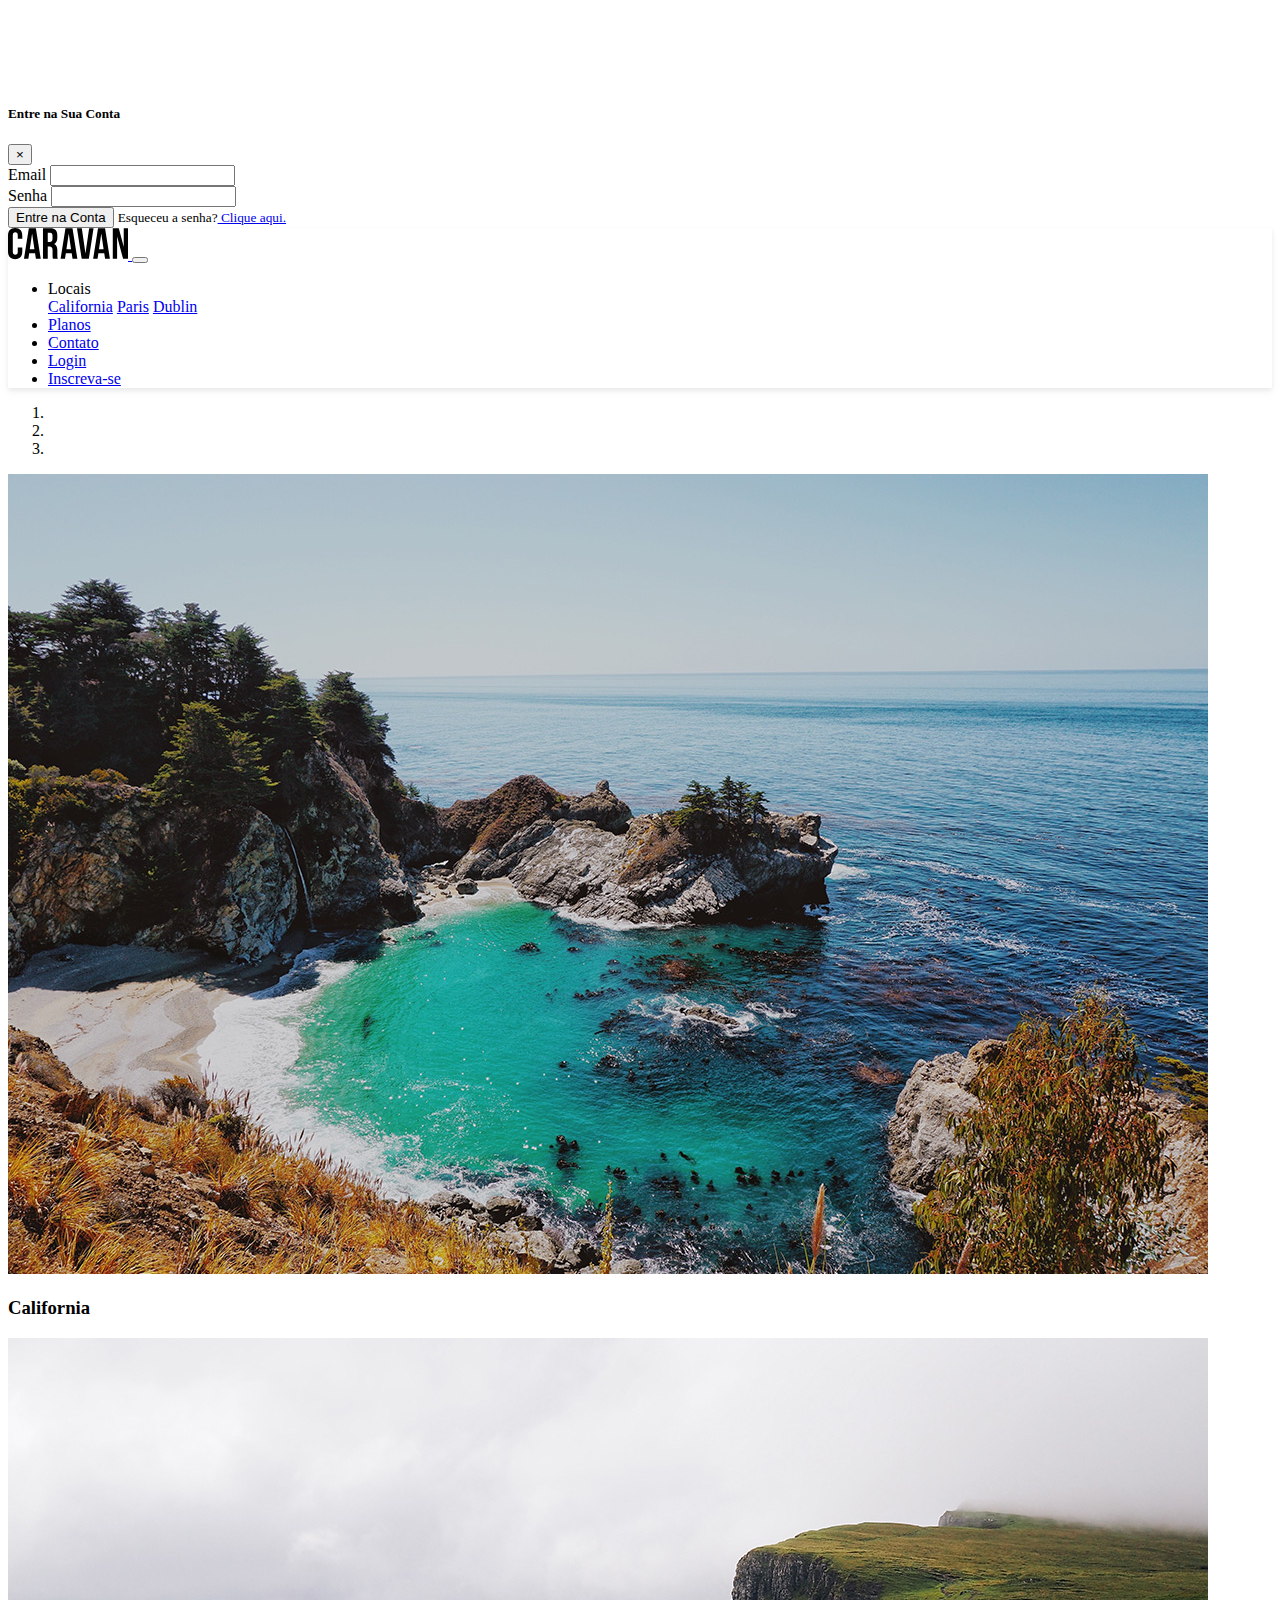
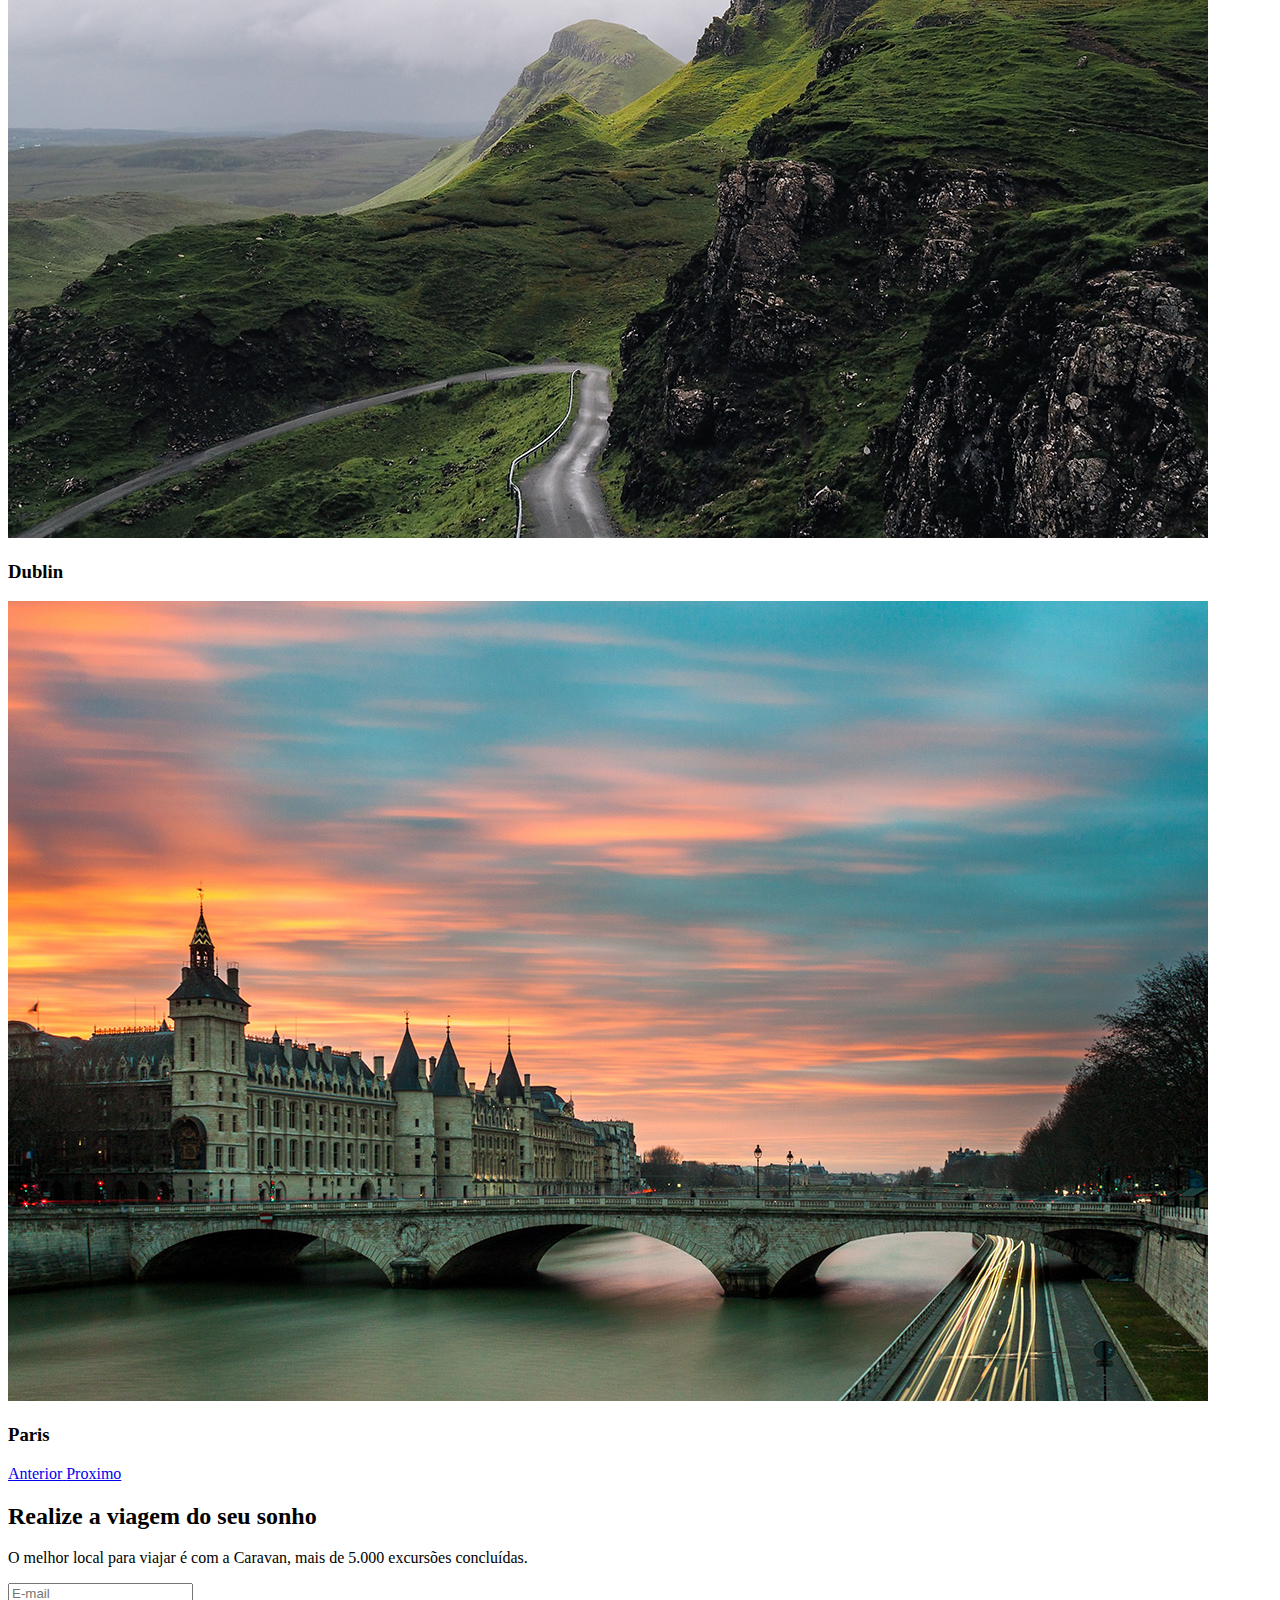
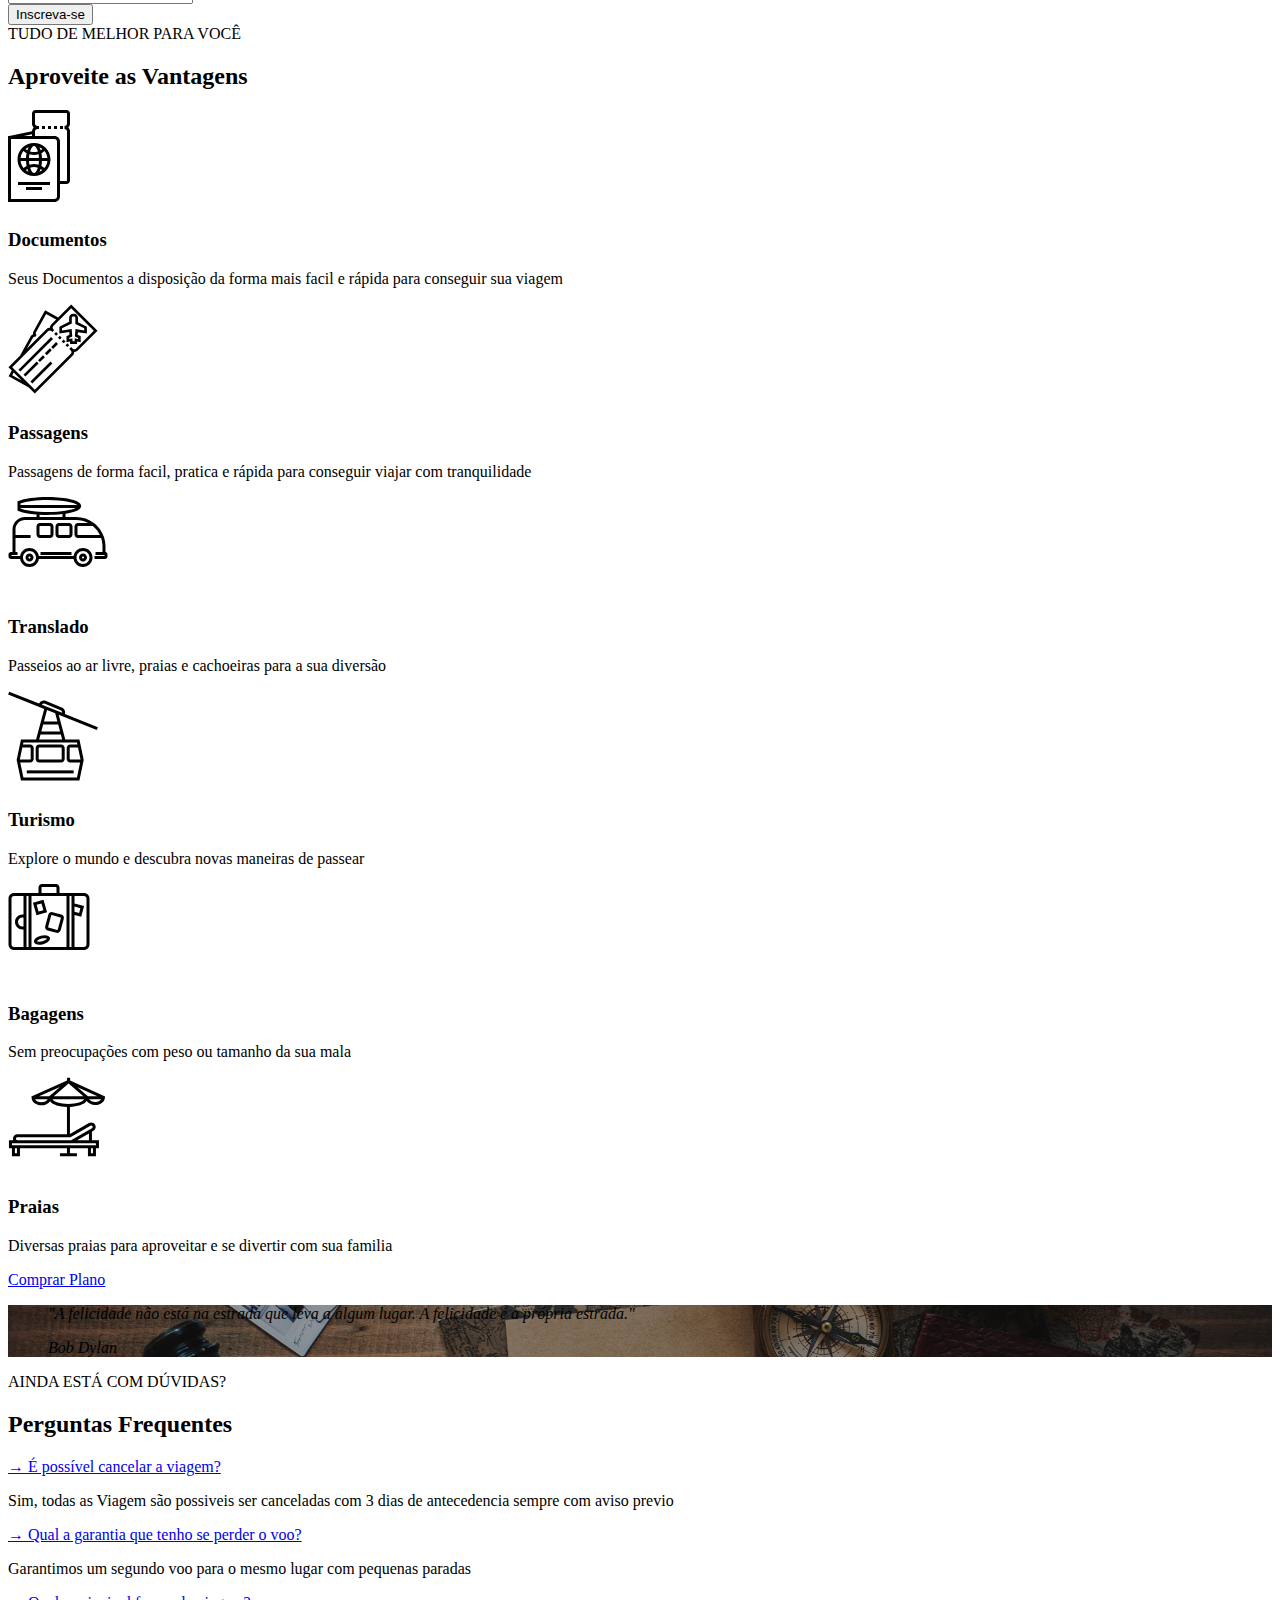
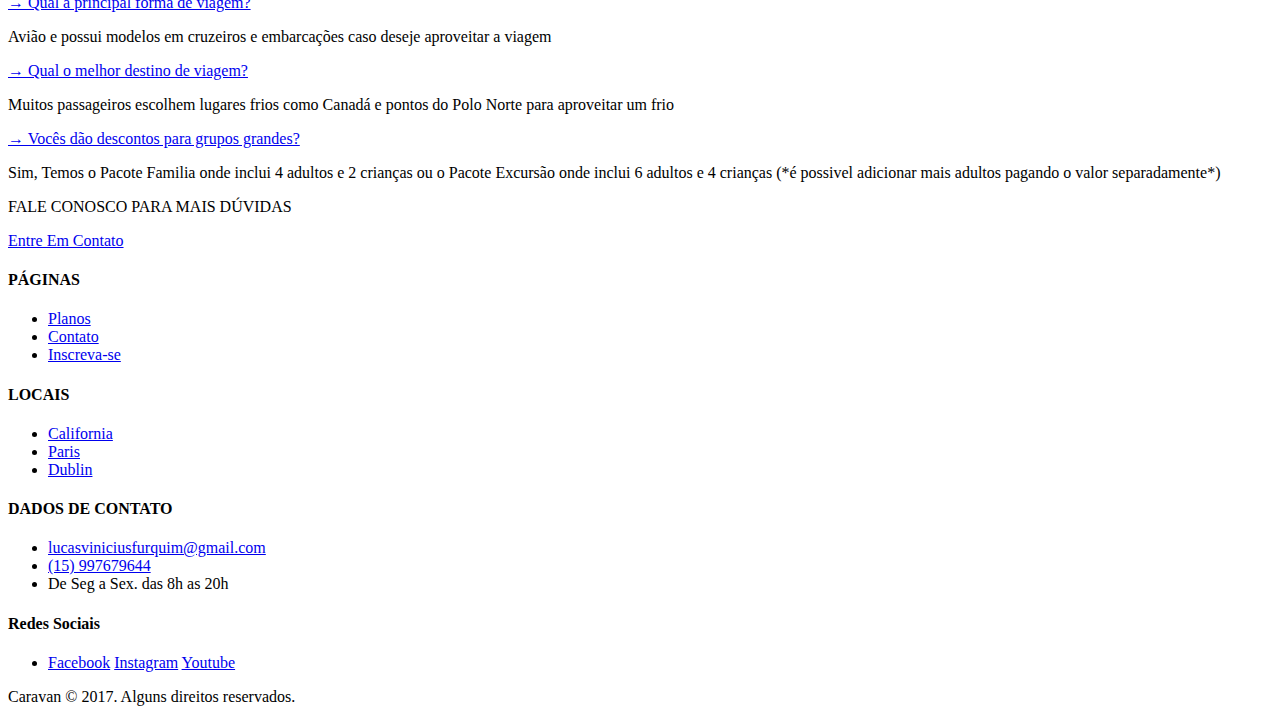
<file: index.html>
<!DOCTYPE html>
<html>

<head>
  <title>Caravan</title>
  <link rel="stylesheet" href="https://cdn.jsdelivr.net/npm/bootstrap@4.6.2/dist/css/bootstrap.min.css" integrity="sha384-xOolHFLEh07PJGoPkLv1IbcEPTNtaed2xpHsD9ESMhqIYd0nLMwNLD69Npy4HI+N" crossorigin="anonymous">
  <meta charset="utf-8">
  <meta name="viewport" content="width=device-width, initial-scale=1, shrink-to-fit=no">

  <link rel="stylesheet" href="css/style.css">
</head>

<body>

  <!-- MODAL -->

  <div class="modal fade" id="modallogin" tabindex="-1" role="dialog" aria-labelledby="ModalLogintitulo" aria-hidden="true">
    <div class="modal-dialog" role="document">
      <div class="modal-content">
        <div class="modal-header">
          <h5 class="modal-title" id="ModalLogintitulo">Entre na Sua Conta</h5>
          <button type="button" class="close" data-dismiss="modal" aria-label="Fechar">
            <span aria-hidden="true">&times;</span>
          </button>
        </div>
        <div class="modal-body">
          <form>
            <div class="form-group">
              <label for="loginemail">Email</label>
              <input type="email" class="form-control" id="loginemail">
            </div>
            <div class="form-group">
              <label for="senha">Senha</label>
              <input type="password" class="form-control" id="senha">
            </div>
            <button type="submit" class="btn btn-primary">Entre na Conta</button>
            <small class="form-text text-muted">Esqueceu a senha?<a href="#"> Clique aqui.</a></small>
        </div>
        </form>
      </div>
    </div>
  </div>
  </div>

  <!-- FECHA MODAL -->

  <nav class="navbar navbar-expand-md bg-light navbar-light fixed-top py-3 box-shadow">
    <a class="navbar-brand" href="./index.html">
      <img src="img/caravan.svg" alt="Caravan">
    </a>

    <button class="navbar-toggler" type="button" data-toggle="collapse" data-target="#conteudoNavbarSuportado" aria-controls="conteudoNavbarSuportado" aria-expanded="false" aria-label="Alterna navegação">
      <span class="navbar-toggler-icon"></span>
    </button>

    <div class="collapse navbar-collapse" id="conteudoNavbarSuportado">
      <ul class="navbar-nav ml-auto">
        <li class="nav-item dropdown">
          <a class="nav-link dropdown-toggle" type="button" id="dropdownMenuButton" data-toggle="dropdown" aria-haspopup="true" aria-expanded="false">Locais</a>
          <div class="dropdown-menu" aria-labelledby="dropdownMenuButton">
            <a href="./local.html" class="dropdown-item">California</a>
            <a href="./local.html" class="dropdown-item">Paris</a>
            <a href="./local.html" class="dropdown-item">Dublin</a>
          </div>
        </li>
        <li class="nav-item">
          <a class="nav-link" href="./planos.html">Planos</a>
        </li>
        <li class="nav-item">
          <a class="nav-link" href="./contato.html">Contato</a>
        </li>
        <li class="nav-item">
          <a class="nav-link" href="#" data-toggle="modal" data-target="#modallogin">Login</a>
        </li>
        <li class="nav-item ml-md-2">
          <a class="btn btn-outline-primary" href="./inscricao.html">Inscreva-se</a>
        </li>
      </ul>
    </div>
  </nav>

  <section class="container-fluid">
    <div class="row bg-dark text-white">
      <div class="col-lg-7 p-0">

        <div id="carouselExampleIndicators" class="carousel slide" data-ride="carousel">
          <ol class="carousel-indicators">
            <li data-target="#carouselExampleIndicators" data-slide-to="0" class="active"></li>
            <li data-target="#carouselExampleIndicators" data-slide-to="1"></li>
            <li data-target="#carouselExampleIndicators" data-slide-to="2"></li>
          </ol>

          <div class="carousel-inner">
            <div class="carousel-item active">
              <img class="d-block w-100" src="img/california.jpg" alt="First slide">
              <div class="carousel-caption">
                <h3 class="display-4">California</h3>
              </div>
            </div>

            <div class="carousel-item">
              <img class="d-block w-100" src="img/dublin.jpg" alt="Second slide">
              <div class="carousel-caption">
                <h3 class="display-4">Dublin</h3>
              </div>
            </div>

            <div class="carousel-item">
              <img class="d-block w-100" src="img/paris.jpg" alt="Third slide">
              <div class="carousel-caption">
                <h3 class="display-4">Paris</h3>
              </div>
            </div>
          </div>

          <a class="carousel-control-prev" href="#carouselExampleIndicators" role="button" data-slide="prev">
            <span class="carousel-control-prev-icon" aria-hidden="true"></span>
            <span class="sr-only">Anterior</span>
          </a>
          <a class="carousel-control-next" href="#carouselExampleIndicators" role="button" data-slide="next">
            <span class="carousel-control-next-icon" aria-hidden="true"></span>
            <span class="sr-only">Proximo</span>
          </a>
        </div>

      </div>

      <div class="col-lg-5 p-4 align-self-center">
        <h2 class="display-4">Realize a viagem do seu sonho</h2>
        <p class="lead">O melhor local para viajar é com a Caravan, mais de 5.000 excursões concluídas.</p>

        <form>
          <div class="input-group input-group-lg">
            <input type="text" class="form-control" placeholder="E-mail" aria-label="E-mail" aria-describedby="button-addon2">
            <div class="input-group-append">
              <button class="btn btn-primary" type="button" id="button-addon2">Inscreva-se</button>
            </div>
          </div>
        </form>
      </div>
    </div>
  </section>

  <section class="py-5 bg-light text-center">

    <div class="container">
      <div class="my-5">
        <span class="h5 d-block ">TUDO DE MELHOR PARA VOCÊ</span>
        <h2 class="display-4 text-primary">Aproveite as Vantagens</h2>
      </div>

      <div class="row">

        <div class="col-xl-4 col-md-6 mt-4">
          <div class="d-flex justify-content-center" style="height: 100px;">
            <img src="img/icones/passaporte.svg" alt="Passaporte">
          </div>
          <h3 class="h3">Documentos</h3>
          <p>Seus Documentos a disposição da forma mais facil e rápida para conseguir sua viagem</p>
        </div>

        <div class="col-xl-4 col-md-6 mt-4">
          <div class="d-flex justify-content-center" style="height: 100px;">
            <img src="img/icones/passagens.svg" alt="Passagens">
          </div>
          <h3 class="h3">Passagens</h3>
          <p>Passagens de forma facil, pratica e rápida para conseguir viajar com tranquilidade</p>
        </div>

        <div class="col-xl-4 col-md-6 mt-4">
          <div class="d-flex justify-content-center" style="height: 100px;">
            <img src="img/icones/translado.svg" alt="Translado">
          </div>
          <h3 class="h3">Translado</h3>
          <p>Passeios ao ar livre, praias e cachoeiras para a sua diversão</p>
        </div>

        <div class="col-xl-4 col-md-6 mt-4">
          <div class="d-flex justify-content-center" style="height: 100px;">
            <img src="img/icones/turismo.svg" alt="Turismo">
          </div>
          <h3 class="h3">Turismo</h3>
          <p>Explore o mundo e descubra novas maneiras de passear </p>
        </div>

        <div class="col-xl-4 col-md-6 mt-4">
          <div class="d-flex justify-content-center" style="height: 100px;">
            <img src="img/icones/bagagens.svg" alt="Bagagens">
          </div>
          <h3 class="h3">Bagagens</h3>
          <p>Sem preocupações com peso ou tamanho da sua mala</p>
        </div>

        <div class="col-xl-4 col-md-6 mt-4">
          <div class="d-flex justify-content-center" style="height: 100px;">
            <img src="img/icones/praias.svg" alt="Praias">
          </div>
          <h3 class="h3">Praias</h3>
          <p>Diversas praias para aproveitar e se divertir com sua familia</p>
        </div>

      </div>

      <a href="planos.html" class="btn btn-primary btn-lg mt-4 ">Comprar Plano</a>
    </div>
  </section>

  <section id="home-quote" class="p-md-5">
    <blockquote class="blockquote text-center text-white p-md-5 p-3">
      <p class="display-4"><em> "A felicidade não está na estrada que leva a algum lugar. A felicidade é a própria estrada."</em></p>
      <footer class="blockquote-footer text-white"><cite title="Source Title">Bob Dylan</cite></footer>
    </blockquote>

  </section>

  <section class="container">

    <div class="my-5 text-center">
      <spand-block">AINDA ESTÁ COM DÚVIDAS?
        </span>
        <h2 class="display-4 text-primary">Perguntas Frequentes
        </h2>
    </div>

    <div class="row justify-content-center">
      <div class="col-md-6" id="perguntasFrequentes" data-children=".pergunta">
        <div class="pergunta py-2">
          <a data-toggle="collapse" href="#resposta0" aria-expanded="false" aria-controls="collapseThree">→ É possível cancelar a viagem?</a>
          <div class="collapse show" data-parent="#perguntasFrequentes" role="tabpanel" id="resposta0" aria-labelledby="headingThree">
            <p>Sim, todas as Viagem são possiveis ser canceladas com 3 dias de antecedencia sempre com aviso previo</p>
          </div>
        </div>

        <div class="dropdown-divider"></div>

        <div class="pergunta py-2">
          <a data-toggle="collapse" href="#resposta1" aria-expanded="false" aria-controls="collapseThree">→ Qual a garantia que tenho se perder o voo?</a>
          <div class="collapse" data-parent="#perguntasFrequentes" role="tabpanel" id="resposta1" aria-labelledby="headingThree">
            <p>Garantimos um segundo voo para o mesmo lugar com pequenas paradas</p>
          </div>
        </div>

        <div class="dropdown-divider"></div>

        <div class="pergunta py-2">
          <a data-toggle="collapse" href="#resposta2" aria-expanded="false" aria-controls="collapseThree">→ Qual a principal forma de viagem?</a>
          <div class="collapse" data-parent="#perguntasFrequentes" role="tabpanel" id="resposta2" aria-labelledby="headingThree">
            <p>Avião e possui modelos em cruzeiros e embarcações caso deseje aproveitar a viagem</p>
          </div>
        </div>

        <div class="dropdown-divider"></div>

        <div class="pergunta py-2">
          <a data-toggle="collapse" href="#resposta3" aria-expanded="false" aria-controls="collapseThree">→ Qual o melhor destino de viagem?</a>
          <div class="collapse" data-parent="#perguntasFrequentes" role="tabpanel" id="resposta3" aria-labelledby="headingThree">
            <p>Muitos passageiros escolhem lugares frios como Canadá e pontos do Polo Norte para aproveitar um frio</p>
          </div>
        </div>

        <div class="dropdown-divider"></div>

        <div class="pergunta py-2">
          <a data-toggle="collapse" href="#resposta4" aria-expanded="false" aria-controls="collapseThree">→ Vocês dão descontos para grupos grandes?</a>
          <div class="collapse" data-parent="#perguntasFrequentes" role="tabpanel" id="resposta4" aria-labelledby="headingThree">
            <p>Sim, Temos o Pacote Familia onde inclui 4 adultos e 2 crianças ou o Pacote Excursão onde inclui 6 adultos e 4 crianças <span class="pequeno">(*é possivel adicionar mais adultos pagando o valor separadamente*) </span></p>
          </div>
        </div>

        <div class="dropdown-divider"></div>
      </div>
    </div>

    <div class="text-center my-4">
      <p class="small m-1">FALE CONOSCO PARA MAIS DÚVIDAS</p>
      <a class="btn btn-primary btn-lg" href="contato.html">Entre Em Contato</a>
    </div>

  </section>

  <footer class="bg-dark text-white mt-5">
    <div class="container py-4">
      <div class="row">
        <div class="col-md-3 col-6">
          <h4 class="h6">PÁGINAS</h4>
          <ul class="list-unstyled">
            <li><a href="planos.html">Planos</a></li>
            <li><a href="contato.html">Contato</a></li>
            <li><a href="inscricao.html">Inscreva-se</a></li>
          </ul>
        </div>

        <div class="col-md-3 col-6">
          <h4 class="h6">LOCAIS</h4>
          <ul class="list-unstyled">
            <li><a href="local.html">California</a></li>
            <li><a href="local.html">Paris</a></li>
            <li><a href="local.html">Dublin</a></li>
          </ul>
        </div>

        <div class="col-md-4">
          <h4 class="h6">DADOS DE CONTATO</h4>
          <ul class="list-unstyled text-secondary">
            <li><a class="text-secondary" href="mailto:lucasviniciusfurquim@gmail.com">lucasviniciusfurquim@gmail.com</a></li>
            <li><a class="text-secondary" href="tel:+5515997679644">(15) 997679644</a></li>
            <li>De Seg a Sex. das 8h as 20h</li>
          </ul>
        </div>

        <div class="col-md-2">
          <h4 class="h6">Redes Sociais</h4>
          <ul class="list-unstyled">
            <li>
              <a style="max-width: 140px;" class="btn btn-sm btn-outline-secondary btn-block mb-2" href="#">Facebook</a>
              <a style="max-width: 140px;" class="btn btn-sm btn-outline-secondary btn-block mb-2" href="#">Instagram</a>
              <a style="max-width: 140px;" class="btn btn-sm btn-outline-secondary btn-block mb-2" href="#">Youtube</a>
            </li>
          </ul>
        </div>
      </div>
    </div>

    <div class="bg-primary text-center py-3">
      <p class="mb-0">Caravan © 2017. Alguns direitos reservados.</p>
    </div>
  </footer>

  <script src="https://code.jquery.com/jquery-3.3.1.slim.min.js" integrity="sha384-q8i/X+965DzO0rT7abK41JStQIAqVgRVzpbzo5smXKp4YfRvH+8abtTE1Pi6jizo" crossorigin="anonymous"></script>
  <script src="https://cdnjs.cloudflare.com/ajax/libs/popper.js/1.14.3/umd/popper.min.js" integrity="sha384-ZMP7rVo3mIykV+2+9J3UJ46jBk0WLaUAdn689aCwoqbBJiSnjAK/l8WvCWPIPm49" crossorigin="anonymous"></script>
  <script src="https://stackpath.bootstrapcdn.com/bootstrap/4.1.3/js/bootstrap.min.js" integrity="sha384-ChfqqxuZUCnJSK3+MXmPNIyE6ZbWh2IMqE241rYiqJxyMiZ6OW/JmZQ5stwEULTy" crossorigin="anonymous"></script>
  <script type="text/javascript" src="js/script.js"></script>
</body>

</html>
</file>
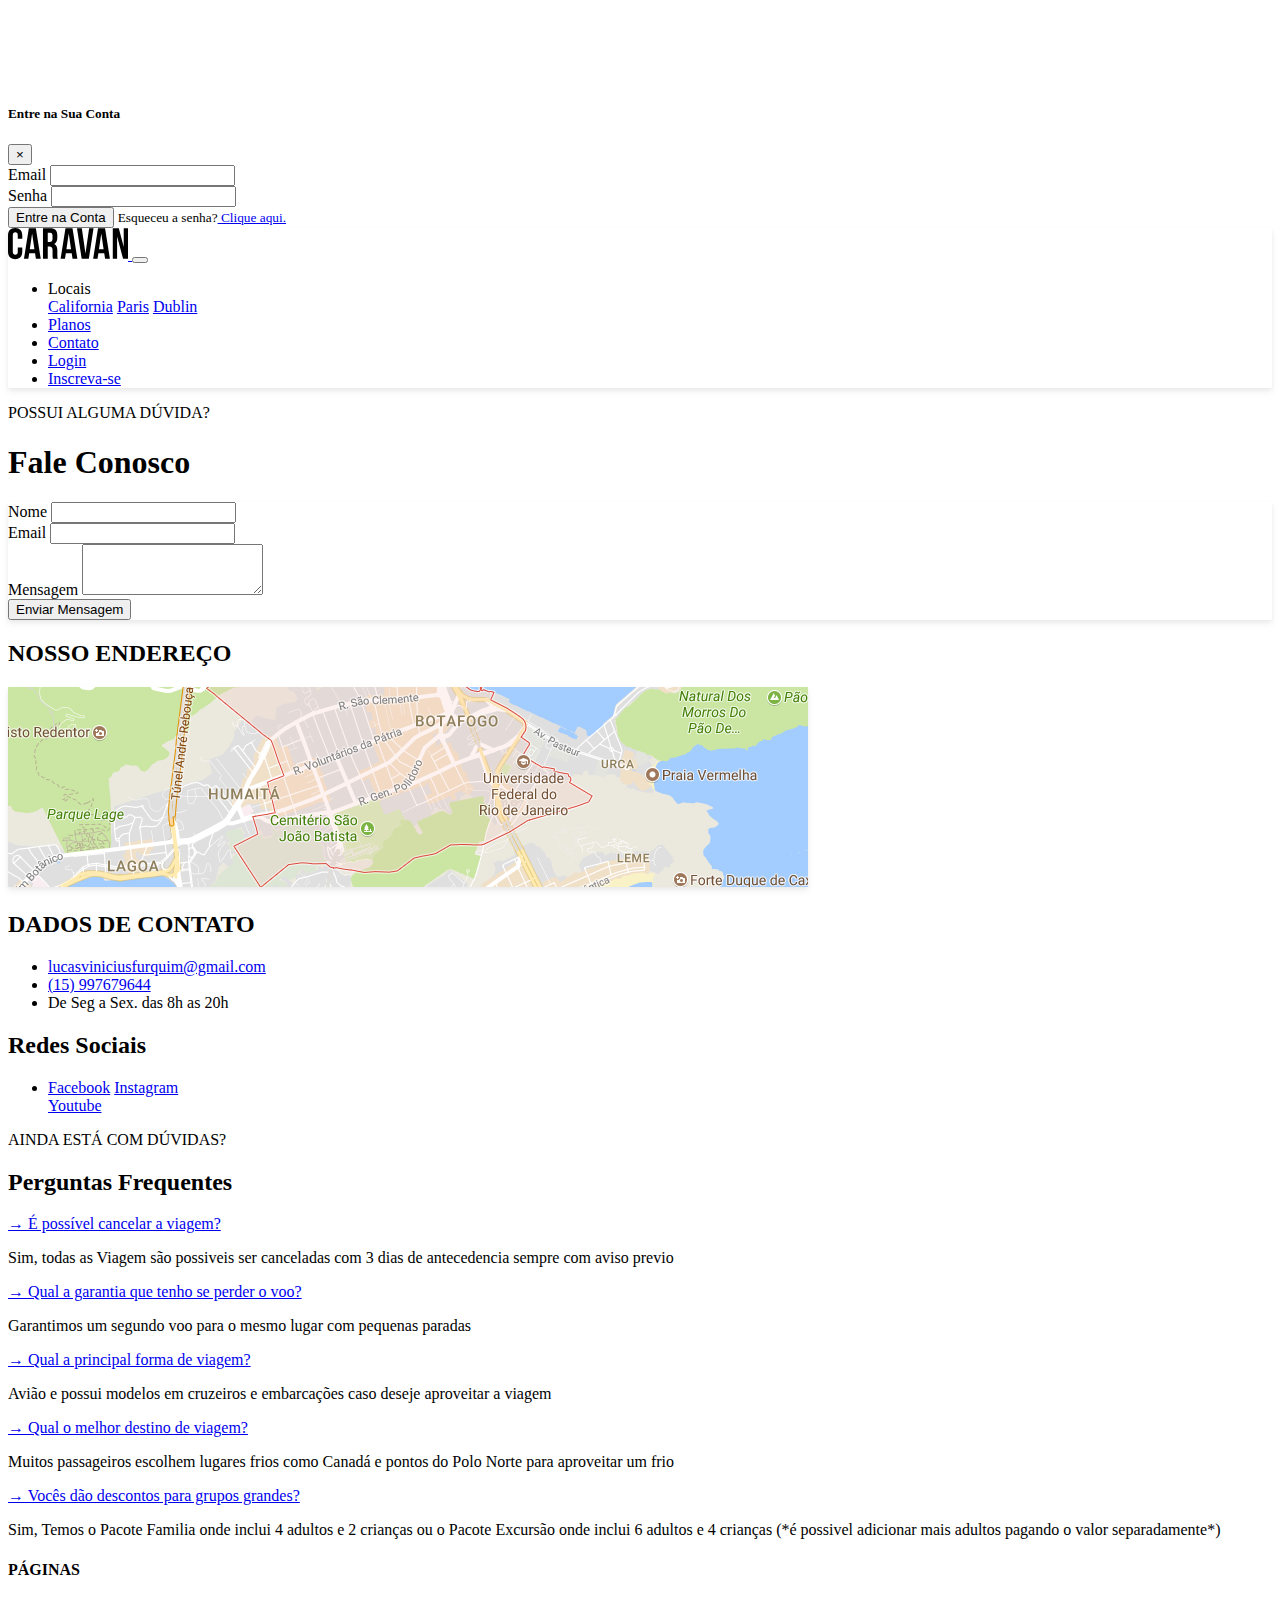
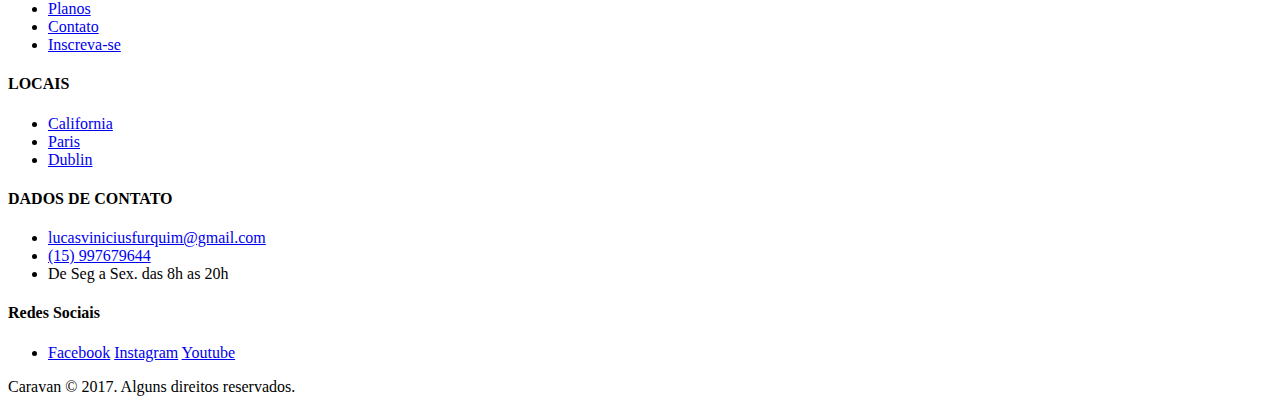
<file: contato.html>
<!DOCTYPE html>
<html>

<head>
  <title>Caravan - Contato</title>
  <link rel="stylesheet" href="https://cdn.jsdelivr.net/npm/bootstrap@4.6.2/dist/css/bootstrap.min.css" integrity="sha384-xOolHFLEh07PJGoPkLv1IbcEPTNtaed2xpHsD9ESMhqIYd0nLMwNLD69Npy4HI+N" crossorigin="anonymous">
  <meta charset="utf-8">
  <meta name="viewport" content="width=device-width, initial-scale=1, shrink-to-fit=no">

  <link rel="stylesheet" href="css/style.css">
</head>

<body>

  <!-- MODAL -->

  <div class="modal fade" id="modallogin" tabindex="-1" role="dialog" aria-labelledby="ModalLogintitulo" aria-hidden="true">
    <div class="modal-dialog" role="document">
      <div class="modal-content">
        <div class="modal-header">
          <h5 class="modal-title" id="ModalLogintitulo">Entre na Sua Conta</h5>
          <button type="button" class="close" data-dismiss="modal" aria-label="Fechar">
            <span aria-hidden="true">&times;</span>
          </button>
        </div>
        <div class="modal-body">
          <form>
            <div class="form-group">
              <label for="loginemail">Email</label>
              <input type="email" class="form-control" id="loginemail">
            </div>
            <div class="form-group">
              <label for="senha">Senha</label>
              <input type="password" class="form-control" id="senha">
            </div>
            <button type="submit" class="btn btn-primary">Entre na Conta</button>
            <small class="form-text text-muted">Esqueceu a senha?<a href="#"> Clique aqui.</a></small>
        </div>
        </form>
      </div>
    </div>
  </div>
  </div>

  <!-- FECHA MODAL -->

  <nav class="navbar navbar-expand-md bg-light navbar-light fixed-top py-3 box-shadow">
    <a class="navbar-brand" href="./index.html">
      <img src="img/caravan.svg" alt="Caravan">
    </a>

    <button class="navbar-toggler" type="button" data-toggle="collapse" data-target="#conteudoNavbarSuportado" aria-controls="conteudoNavbarSuportado" aria-expanded="false" aria-label="Alterna navegação">
      <span class="navbar-toggler-icon"></span>
    </button>

    <div class="collapse navbar-collapse" id="conteudoNavbarSuportado">
      <ul class="navbar-nav ml-auto">
        <li class="nav-item dropdown">
          <a class="nav-link dropdown-toggle" type="button" id="dropdownMenuButton" data-toggle="dropdown" aria-haspopup="true" aria-expanded="false">Locais</a>
          <div class="dropdown-menu" aria-labelledby="dropdownMenuButton">
            <a href="./local.html" class="dropdown-item">California</a>
            <a href="./local.html" class="dropdown-item">Paris</a>
            <a href="./local.html" class="dropdown-item">Dublin</a>
          </div>
        </li>
        <li class="nav-item">
          <a class="nav-link" href="./planos.html">Planos</a>
        </li>
        <li class="nav-item">
          <a class="nav-link active" href="./contato.html">Contato</a>
        </li>
        <li class="nav-item">
          <a class="nav-link" href="#" data-toggle="modal" data-target="#modallogin">Login</a>
        </li>
        <li class="nav-item ml-md-2">
          <a class="btn btn-outline-primary" href="./inscricao.html">Inscreva-se</a>
        </li>
      </ul>
    </div>
  </nav>


  <section class="container">
    <div class="my-5 text-center">
      <spand-block">POSSUI ALGUMA DÚVIDA?
        </span>
        <h1 class="display-4 text-primary">Fale Conosco
        </h1>
    </div>

    <div class="row">
      <div class="col-lg  mb-5">
        <form class="bg-light p-4 box-shadow  rounded">
          <div class="form-group">
            <label for="clienteNome">Nome</label>
            <input type="text" class="form-control" id="clienteNome">
          </div>

          <div class="form-group">
            <label for="clienteEmail">Email</label>
            <input type="text" class="form-control" id="clienteEmail">
          </div>

          <div class="form-group">
            <label for="clienteMensagem">Mensagem</label>
            <textarea class="form-control" id="clienteMensagem" rows="3"></textarea>
          </div>
          <button type="submit" class="btn btn-primary">Enviar Mensagem</button>
        </form>
      </div>

      <div class="col-lg">
        <h2 class="h6">NOSSO ENDEREÇO</h2>
        <a href="#"><img class="img-fluid box-shadow rounded mb-4" src="img/mapa.png" alt="endereço da empresa"></a>

        <h2 class="h6">DADOS DE CONTATO</h2>
        <ul class="list-unstyled text-secondary">
          <li><a class="text-secondary" href="mailto:lucasviniciusfurquim@gmail.com">lucasviniciusfurquim@gmail.com</a></li>
          <li><a class="text-secondary" href="tel:+5515997679644">(15) 997679644</a></li>
          <li>De Seg a Sex. das 8h as 20h</li>
        </ul>

        <h2 class="h6">Redes Sociais</h2>
        <ul class="list-unstyled">
          <li style="max-width: 140px;">
            <a class="btn btn-sm btn-outline-secondary btn-block mb-2" href="#">Facebook</a>
            <a class="btn btn-sm btn-outline-secondary btn-block mb-2" href="#">Instagram</a>
            <a class="btn btn-sm btn-outline-secondary btn-block mb-2" href="#">Youtube</a>
          </li>
        </ul>
      </div>
    </div>

  </section>

  <section class="container">

    <div class="my-5 text-center">
      <spand-block">AINDA ESTÁ COM DÚVIDAS?
        </span>
        <h2 class="display-4 text-primary">Perguntas Frequentes
        </h2>
    </div>

    <div class="row justify-content-center">
      <div class="col-md-6" id="perguntasFrequentes" data-children=".pergunta">
        <div class="pergunta py-2">
          <a data-toggle="collapse" href="#resposta0" aria-expanded="false" aria-controls="collapseThree">→ É possível cancelar a viagem?</a>
          <div class="collapse show" data-parent="#perguntasFrequentes" role="tabpanel" id="resposta0" aria-labelledby="headingThree">
            <p>Sim, todas as Viagem são possiveis ser canceladas com 3 dias de antecedencia sempre com aviso previo</p>
          </div>
        </div>

        <div class="dropdown-divider"></div>

        <div class="pergunta py-2">
          <a data-toggle="collapse" href="#resposta1" aria-expanded="false" aria-controls="collapseThree">→ Qual a garantia que tenho se perder o voo?</a>
          <div class="collapse" data-parent="#perguntasFrequentes" role="tabpanel" id="resposta1" aria-labelledby="headingThree">
            <p>Garantimos um segundo voo para o mesmo lugar com pequenas paradas</p>
          </div>
        </div>

        <div class="dropdown-divider"></div>

        <div class="pergunta py-2">
          <a data-toggle="collapse" href="#resposta2" aria-expanded="false" aria-controls="collapseThree">→ Qual a principal forma de viagem?</a>
          <div class="collapse" data-parent="#perguntasFrequentes" role="tabpanel" id="resposta2" aria-labelledby="headingThree">
            <p>Avião e possui modelos em cruzeiros e embarcações caso deseje aproveitar a viagem</p>
          </div>
        </div>

        <div class="dropdown-divider"></div>

        <div class="pergunta py-2">
          <a data-toggle="collapse" href="#resposta3" aria-expanded="false" aria-controls="collapseThree">→ Qual o melhor destino de viagem?</a>
          <div class="collapse" data-parent="#perguntasFrequentes" role="tabpanel" id="resposta3" aria-labelledby="headingThree">
            <p>Muitos passageiros escolhem lugares frios como Canadá e pontos do Polo Norte para aproveitar um frio</p>
          </div>
        </div>

        <div class="dropdown-divider"></div>

        <div class="pergunta py-2">
          <a data-toggle="collapse" href="#resposta4" aria-expanded="false" aria-controls="collapseThree">→ Vocês dão descontos para grupos grandes?</a>
          <div class="collapse" data-parent="#perguntasFrequentes" role="tabpanel" id="resposta4" aria-labelledby="headingThree">
            <p>Sim, Temos o Pacote Familia onde inclui 4 adultos e 2 crianças ou o Pacote Excursão onde inclui 6 adultos e 4 crianças <span class="pequeno">(*é possivel adicionar mais adultos pagando o valor separadamente*) </span></p>
          </div>
        </div>

        <div class="dropdown-divider"></div>
      </div>
    </div>

  </section>

  <footer class="bg-dark text-white mt-5">
    <div class="container py-4">
      <div class="row">
        <div class="col-md-3 col-6">
          <h4 class="h6">PÁGINAS</h4>
          <ul class="list-unstyled">
            <li><a href="planos.html">Planos</a></li>
            <li><a href="contato.html">Contato</a></li>
            <li><a href="inscricao.html">Inscreva-se</a></li>
          </ul>
        </div>

        <div class="col-md-3 col-6">
          <h4 class="h6">LOCAIS</h4>
          <ul class="list-unstyled">
            <li><a href="local.html">California</a></li>
            <li><a href="local.html">Paris</a></li>
            <li><a href="local.html">Dublin</a></li>
          </ul>
        </div>

        <div class="col-md-4">
          <h4 class="h6">DADOS DE CONTATO</h4>
          <ul class="list-unstyled text-secondary">
            <li><a class="text-secondary" href="mailto:lucasviniciusfurquim@gmail.com">lucasviniciusfurquim@gmail.com</a></li>
            <li><a class="text-secondary" href="tel:+5515997679644">(15) 997679644</a></li>
            <li>De Seg a Sex. das 8h as 20h</li>
          </ul>
        </div>

        <div class="col-md-2">
          <h4 class="h6">Redes Sociais</h4>
          <ul class="list-unstyled">
            <li>
              <a style="max-width: 140px;" class="btn btn-sm btn-outline-secondary btn-block mb-2" href="#">Facebook</a>
              <a style="max-width: 140px;" class="btn btn-sm btn-outline-secondary btn-block mb-2" href="#">Instagram</a>
              <a style="max-width: 140px;" class="btn btn-sm btn-outline-secondary btn-block mb-2" href="#">Youtube</a>
            </li>
          </ul>
        </div>
      </div>
    </div>

    <div class="bg-primary text-center py-3">
      <p class="mb-0">Caravan © 2017. Alguns direitos reservados.</p>
    </div>
  </footer>

  <script src="https://code.jquery.com/jquery-3.3.1.slim.min.js" integrity="sha384-q8i/X+965DzO0rT7abK41JStQIAqVgRVzpbzo5smXKp4YfRvH+8abtTE1Pi6jizo" crossorigin="anonymous"></script>
  <script src="https://cdnjs.cloudflare.com/ajax/libs/popper.js/1.14.3/umd/popper.min.js" integrity="sha384-ZMP7rVo3mIykV+2+9J3UJ46jBk0WLaUAdn689aCwoqbBJiSnjAK/l8WvCWPIPm49" crossorigin="anonymous"></script>
  <script src="https://stackpath.bootstrapcdn.com/bootstrap/4.1.3/js/bootstrap.min.js" integrity="sha384-ChfqqxuZUCnJSK3+MXmPNIyE6ZbWh2IMqE241rYiqJxyMiZ6OW/JmZQ5stwEULTy" crossorigin="anonymous"></script>
  <script type="text/javascript" src="js/script.js"></script>
</body>

</html>
</file>
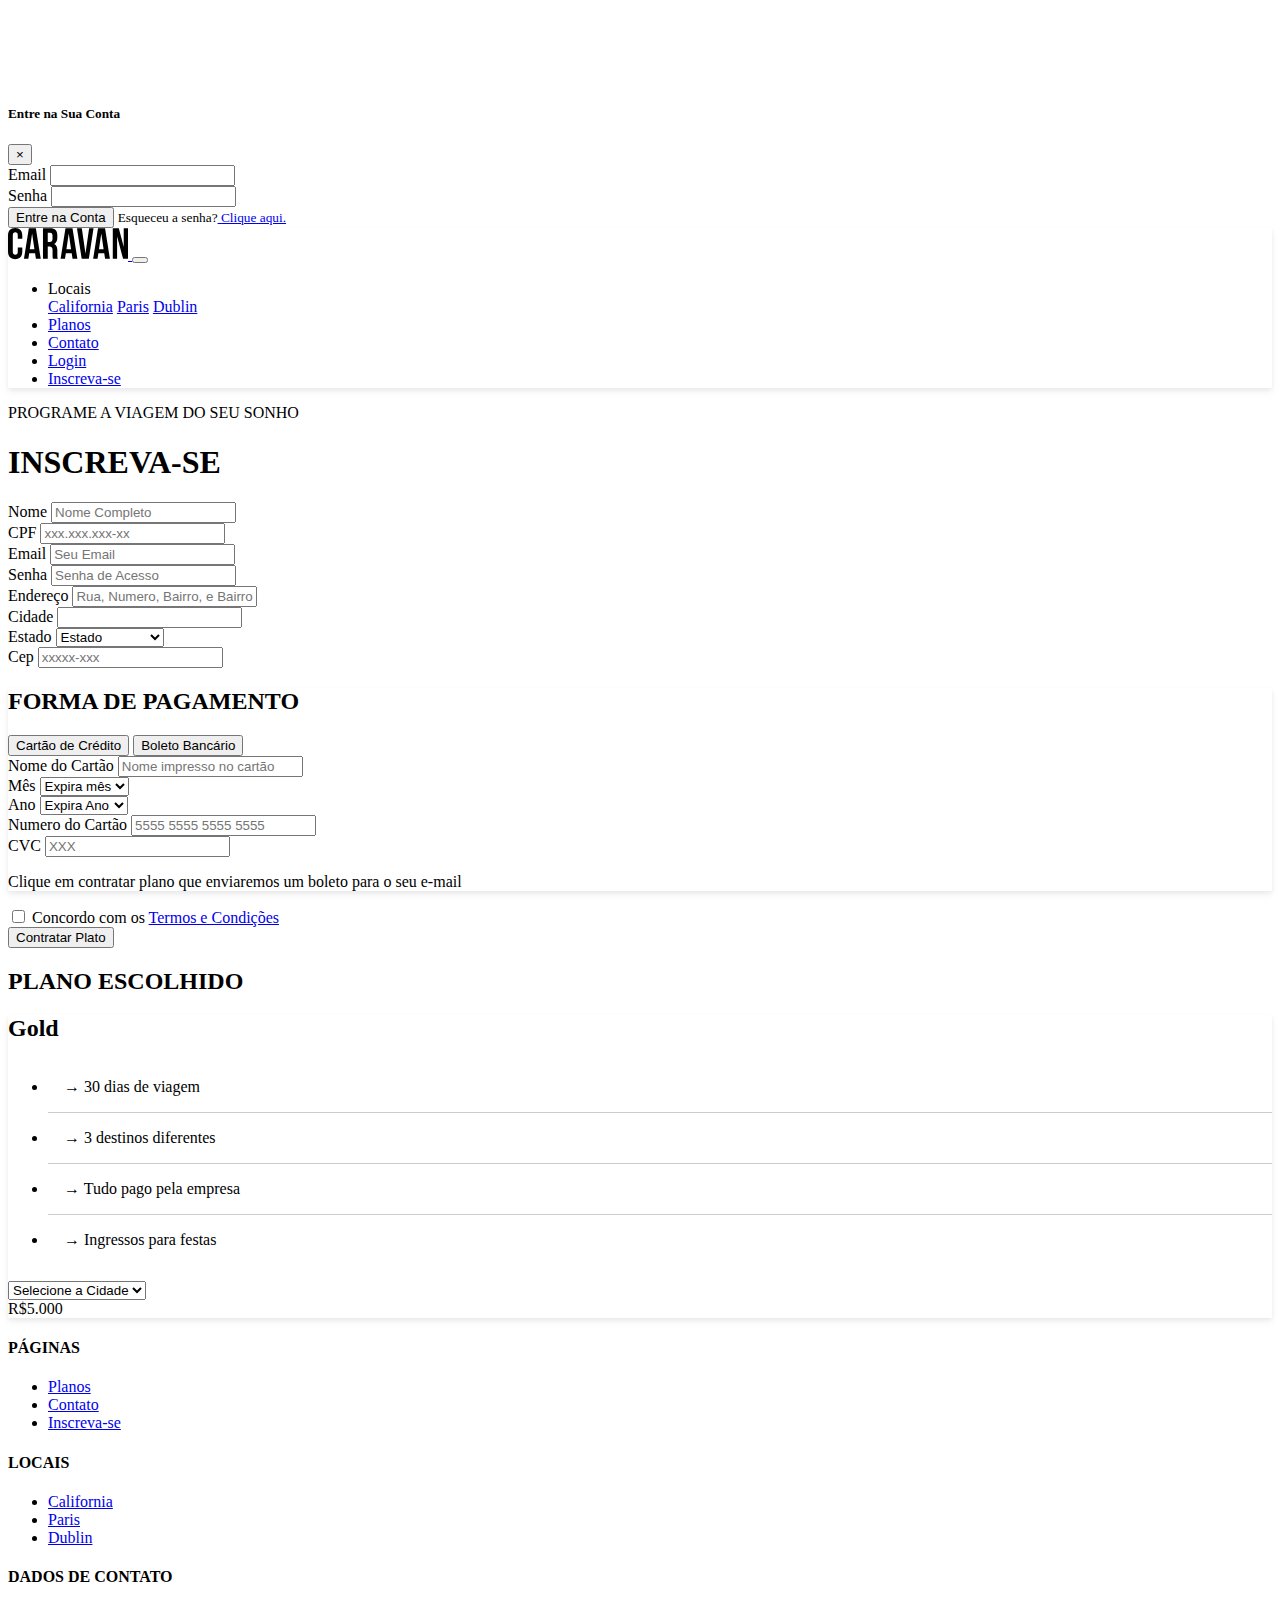
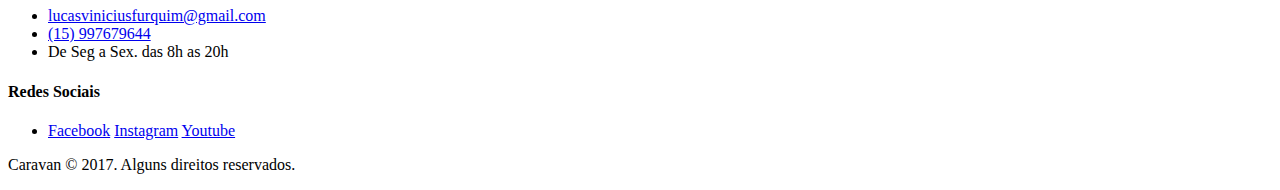
<file: inscricao.html>
<!DOCTYPE html>
<html>

<head>
  <title>Caravan - incrição</title>
  <link rel="stylesheet" href="https://cdn.jsdelivr.net/npm/bootstrap@4.6.2/dist/css/bootstrap.min.css" integrity="sha384-xOolHFLEh07PJGoPkLv1IbcEPTNtaed2xpHsD9ESMhqIYd0nLMwNLD69Npy4HI+N" crossorigin="anonymous">
  <meta charset="utf-8">
  <meta name="viewport" content="width=device-width, initial-scale=1, shrink-to-fit=no">

  <link rel="stylesheet" href="css/style.css">
</head>

<body>

  <!-- MODAL -->

  <div class="modal fade" id="modallogin" tabindex="-1" role="dialog" aria-labelledby="ModalLogintitulo" aria-hidden="true">
    <div class="modal-dialog" role="document">
      <div class="modal-content">
        <div class="modal-header">
          <h5 class="modal-title" id="ModalLogintitulo">Entre na Sua Conta</h5>
          <button type="button" class="close" data-dismiss="modal" aria-label="Fechar">
            <span aria-hidden="true">&times;</span>
          </button>
        </div>
        <div class="modal-body">
          <form>
            <div class="form-group">
              <label for="loginemail">Email</label>
              <input type="email" class="form-control" id="loginemail">
            </div>
            <div class="form-group">
              <label for="senha">Senha</label>
              <input type="password" class="form-control" id="senha">
            </div>
            <button type="submit" class="btn btn-primary">Entre na Conta</button>
            <small class="form-text text-muted">Esqueceu a senha?<a href="#"> Clique aqui.</a></small>
        </div>
        </form>
      </div>
    </div>
  </div>
  </div>

  <!-- FECHA MODAL -->

  <nav class="navbar navbar-expand-md bg-light navbar-light fixed-top py-3 box-shadow">
    <a class="navbar-brand" href="./index.html">
      <img src="img/caravan.svg" alt="Caravan">
    </a>

    <button class="navbar-toggler" type="button" data-toggle="collapse" data-target="#conteudoNavbarSuportado" aria-controls="conteudoNavbarSuportado" aria-expanded="false" aria-label="Alterna navegação">
      <span class="navbar-toggler-icon"></span>
    </button>

    <div class="collapse navbar-collapse" id="conteudoNavbarSuportado">
      <ul class="navbar-nav ml-auto">
        <li class="nav-item dropdown">
          <a class="nav-link dropdown-toggle" type="button" id="dropdownMenuButton" data-toggle="dropdown" aria-haspopup="true" aria-expanded="false">Locais</a>
          <div class="dropdown-menu" aria-labelledby="dropdownMenuButton">
            <a href="./local.html" class="dropdown-item">California</a>
            <a href="./local.html" class="dropdown-item">Paris</a>
            <a href="./local.html" class="dropdown-item">Dublin</a>
          </div>
        </li>
        <li class="nav-item">
          <a class="nav-link" href="./planos.html">Planos</a>
        </li>
        <li class="nav-item">
          <a class="nav-link" href="./contato.html">Contato</a>
        </li>
        <li class="nav-item">
          <a class="nav-link" href="#" data-toggle="modal" data-target="#modallogin">Login</a>
        </li>
        <li class="nav-item ml-md-2">
          <a class="btn btn-outline-primary" href="./inscricao.html">Inscreva-se</a>
        </li>
      </ul>
    </div>
  </nav>


  <section class="container">
    <div class="my-5 text-center">
      <spand-block">PROGRAME A VIAGEM DO SEU SONHO
        </span>
        <h1 class="display-4 text-primary">INSCREVA-SE
        </h1>
    </div>

    <div class="row">

      <form class="col-lg-6">
        <div class="form-row">

          <div class="form-group col-md-6">
            <label for="inputNome">Nome</label>
            <input type="text" id="inputNome" class="form-control" placeholder="Nome Completo">
          </div>

          <div class="form-group col-md-6">
            <label for="inputCpf">CPF</label>
            <input type="text" id="inputCpf" class="form-control" placeholder="xxx.xxx.xxx-xx">
          </div>

          <div class="form-group col-md-6">
            <label for="inputEmail">Email</label>
            <input type="email" id="inputEmail" class="form-control" placeholder="Seu Email">
          </div>

          <div class="form-group col-md-6">
            <label for="inputSenha">Senha</label>
            <input type="password" id="inputSenha" class="form-control" placeholder="Senha de Acesso">
          </div>

          <div class="form-group col-12">
            <label for="inputEndereco">Endereço</label>
            <input type="text" id="inputEndereco" class="form-control" placeholder="Rua, Numero, Bairro, e Bairro">
          </div>

          <div class="form-group col-md-6">
            <label for="inputCidade">Cidade</label>
            <input type="text" id="inputCidade" class="form-control">
          </div>

          <div class="form-group col-md-3 col-6">
            <label for="inputEstado">Estado</label>
            <select id="inputEstado" class="form-control">
              <option selected>Estado</option>
              <option>São Paulo</option>
              <option>Rio de Janeiro</option>
              <option>Bahia</option>
              <option>Paraná</option>
              <option>Ceará</option>
              <option>Acre</option>
            </select>
          </div>

          <div class="form-group col-md-3 col-6">
            <label for="inputCep">Cep</label>
            <input type="text" id="inputCep" class="form-control" placeholder="xxxxx-xxx">
          </div>
        </div>


        <div class="bg-light rounded box-shadow p-3 form-group">
          <h2 class="h6 text-primary">FORMA DE PAGAMENTO</h2>

          <nav class="nav btn-group mb-3 row" id="formaPagamento" role="tablist">

            <button type="button" class=" col-3 btn btn-secondary btn-sm active" id="nav-cartao-tab" data-toggle="tab" href="#nav-cartao" role="tab" aria-controls="nav-cartao" aria-selected="true">Cartão de Crédito</button>

            <button type="button" class=" col-3 btn btn-secondary btn-sm" id="nav-boleto-tab" data-toggle="tab" href="#nav-boleto" role="tab" aria-controls="nav-boleto" aria-selected="false">Boleto Bancário</button>

          </nav>

          <div class="tab-content" id="formaPagamentoConteudo">
            <div class="tab-pane fade show active" id="nav-cartao" role="tabpanel" aria-labelledby="nav-cartao-tab">

              <div class="form-row">

                <div class="form-group col-md-6">
                  <label for="inputNomeCartao">Nome do Cartão</label>
                  <input type="text" id="inputNomeCartao" class="form-control" placeholder="Nome impresso no cartão">
                </div>

                <div class="form-group col-md-3 col-6">
                  <label for="mes">Mês</label>
                  <select id="mes" class="form-control">
                    <option selected>Expira mês</option>
                    <option>01</option>
                    <option>02</option>
                    <option>03</option>
                    <option>04</option>
                    <option>05</option>
                    <option>06</option>
                    <option>07</option>
                    <option>08</option>
                    <option>09</option>
                    <option>10</option>
                    <option>11</option>
                    <option>12</option>
                  </select>
                </div>

                <div class="form-group col-md-3 col-6">
                  <label for="ano">Ano</label>
                  <select id="ano" class="form-control">
                    <option selected>Expira Ano</option>
                    <option>2031</option>
                    <option>2032</option>
                    <option>2033</option>
                    <option>2034</option>
                    <option>2035</option>
                    <option>2036</option>
                    <option>2037</option>
                    <option>2038</option>
                    <option>2039</option>
                    <option>2030</option>
                    <option>2031</option>
                    <option>2032</option>
                  </select>
                </div>

                <div class="form-group col-md-6">
                  <label for="inputNumeroCartao">Numero do Cartão</label>
                  <input type="text" id="inputNumeroCartao" class="form-control" placeholder="5555 5555 5555 5555">
                </div>

                <div class="form-group col-md-6">
                  <label for="inputCodigo">CVC</label>
                  <input type="text" id="inputCodigo" class="form-control" placeholder="XXX">
                </div>

              </div>
            </div>

            <div class="tab-pane fade" id="nav-boleto" role="tabpanel" aria-labelledby="nav-boleto-tab">
              <p class="lead">Clique em contratar plano que enviaremos um boleto para o seu e-mail</p>
            </div>
          </div>
        </div>
        <div class="form-check">
          <label class="form-check-label">
            <input type="checkbox" class="form-check-input">
            Concordo com os <a href="#">Termos e Condições</a>
          </label>
        </div>

        <button class="btn btn-primary btn-lg">Contratar Plato</button>
      </form>

      <div class="col-lg-5 mx-auto order-first order-lg-1 mb-5">
        <h2 class="h6 text-primary ">PLANO ESCOLHIDO</h2>
        <div class="bg-light p-4 box-shadow  rounded">
          <h2>Gold</h2>
          <ul class="lista-plano list-unstyled">
            <li>→ 30 dias de viagem</li>
            <li>→ 3 destinos diferentes</li>
            <li>→ Tudo pago pela empresa</li>
            <li>→ Ingressos para festas</li>
          </ul>

          <form action="">
            <div class="form-group">
              <select class="form-control bg-light" id="cidadesGold">
                <option>Selecione a Cidade</option>
                <option>California</option>
                <option>Páris</option>
                <option>Dublin</option>
              </select>
            </div>
          </form>

          <div class="row mt-4">


            <div class="col-lg">
              <span class="h4">R$5.000</span>
            </div>
          </div>
        </div>

      </div>
    </div>
    </div>

  </section>

  <footer class="bg-dark text-white mt-5">
    <div class="container py-4">
      <div class="row">
        <div class="col-md-3 col-6">
          <h4 class="h6">PÁGINAS</h4>
          <ul class="list-unstyled">
            <li><a href="planos.html">Planos</a></li>
            <li><a href="contato.html">Contato</a></li>
            <li><a href="inscricao.html">Inscreva-se</a></li>
          </ul>
        </div>

        <div class="col-md-3 col-6">
          <h4 class="h6">LOCAIS</h4>
          <ul class="list-unstyled">
            <li><a href="local.html">California</a></li>
            <li><a href="local.html">Paris</a></li>
            <li><a href="local.html">Dublin</a></li>
          </ul>
        </div>

        <div class="col-md-4">
          <h4 class="h6">DADOS DE CONTATO</h4>
          <ul class="list-unstyled text-secondary">
            <li><a class="text-secondary" href="mailto:lucasviniciusfurquim@gmail.com">lucasviniciusfurquim@gmail.com</a></li>
            <li><a class="text-secondary" href="tel:+5515997679644">(15) 997679644</a></li>
            <li>De Seg a Sex. das 8h as 20h</li>
          </ul>
        </div>

        <div class="col-md-2">
          <h4 class="h6">Redes Sociais</h4>
          <ul class="list-unstyled">
            <li>
              <a style="max-width: 140px;" class="btn btn-sm btn-outline-secondary btn-block mb-2" href="#">Facebook</a>
              <a style="max-width: 140px;" class="btn btn-sm btn-outline-secondary btn-block mb-2" href="#">Instagram</a>
              <a style="max-width: 140px;" class="btn btn-sm btn-outline-secondary btn-block mb-2" href="#">Youtube</a>
            </li>
          </ul>
        </div>
      </div>
    </div>

    <div class="bg-primary text-center py-3">
      <p class="mb-0">Caravan © 2017. Alguns direitos reservados.</p>
    </div>
  </footer>

  <script src="https://code.jquery.com/jquery-3.3.1.slim.min.js" integrity="sha384-q8i/X+965DzO0rT7abK41JStQIAqVgRVzpbzo5smXKp4YfRvH+8abtTE1Pi6jizo" crossorigin="anonymous"></script>
  <script src="https://cdnjs.cloudflare.com/ajax/libs/popper.js/1.14.3/umd/popper.min.js" integrity="sha384-ZMP7rVo3mIykV+2+9J3UJ46jBk0WLaUAdn689aCwoqbBJiSnjAK/l8WvCWPIPm49" crossorigin="anonymous"></script>
  <script src="https://stackpath.bootstrapcdn.com/bootstrap/4.1.3/js/bootstrap.min.js" integrity="sha384-ChfqqxuZUCnJSK3+MXmPNIyE6ZbWh2IMqE241rYiqJxyMiZ6OW/JmZQ5stwEULTy" crossorigin="anonymous"></script>
  <script type="text/javascript" src="js/script.js"></script>
</body>

</html>
</file>
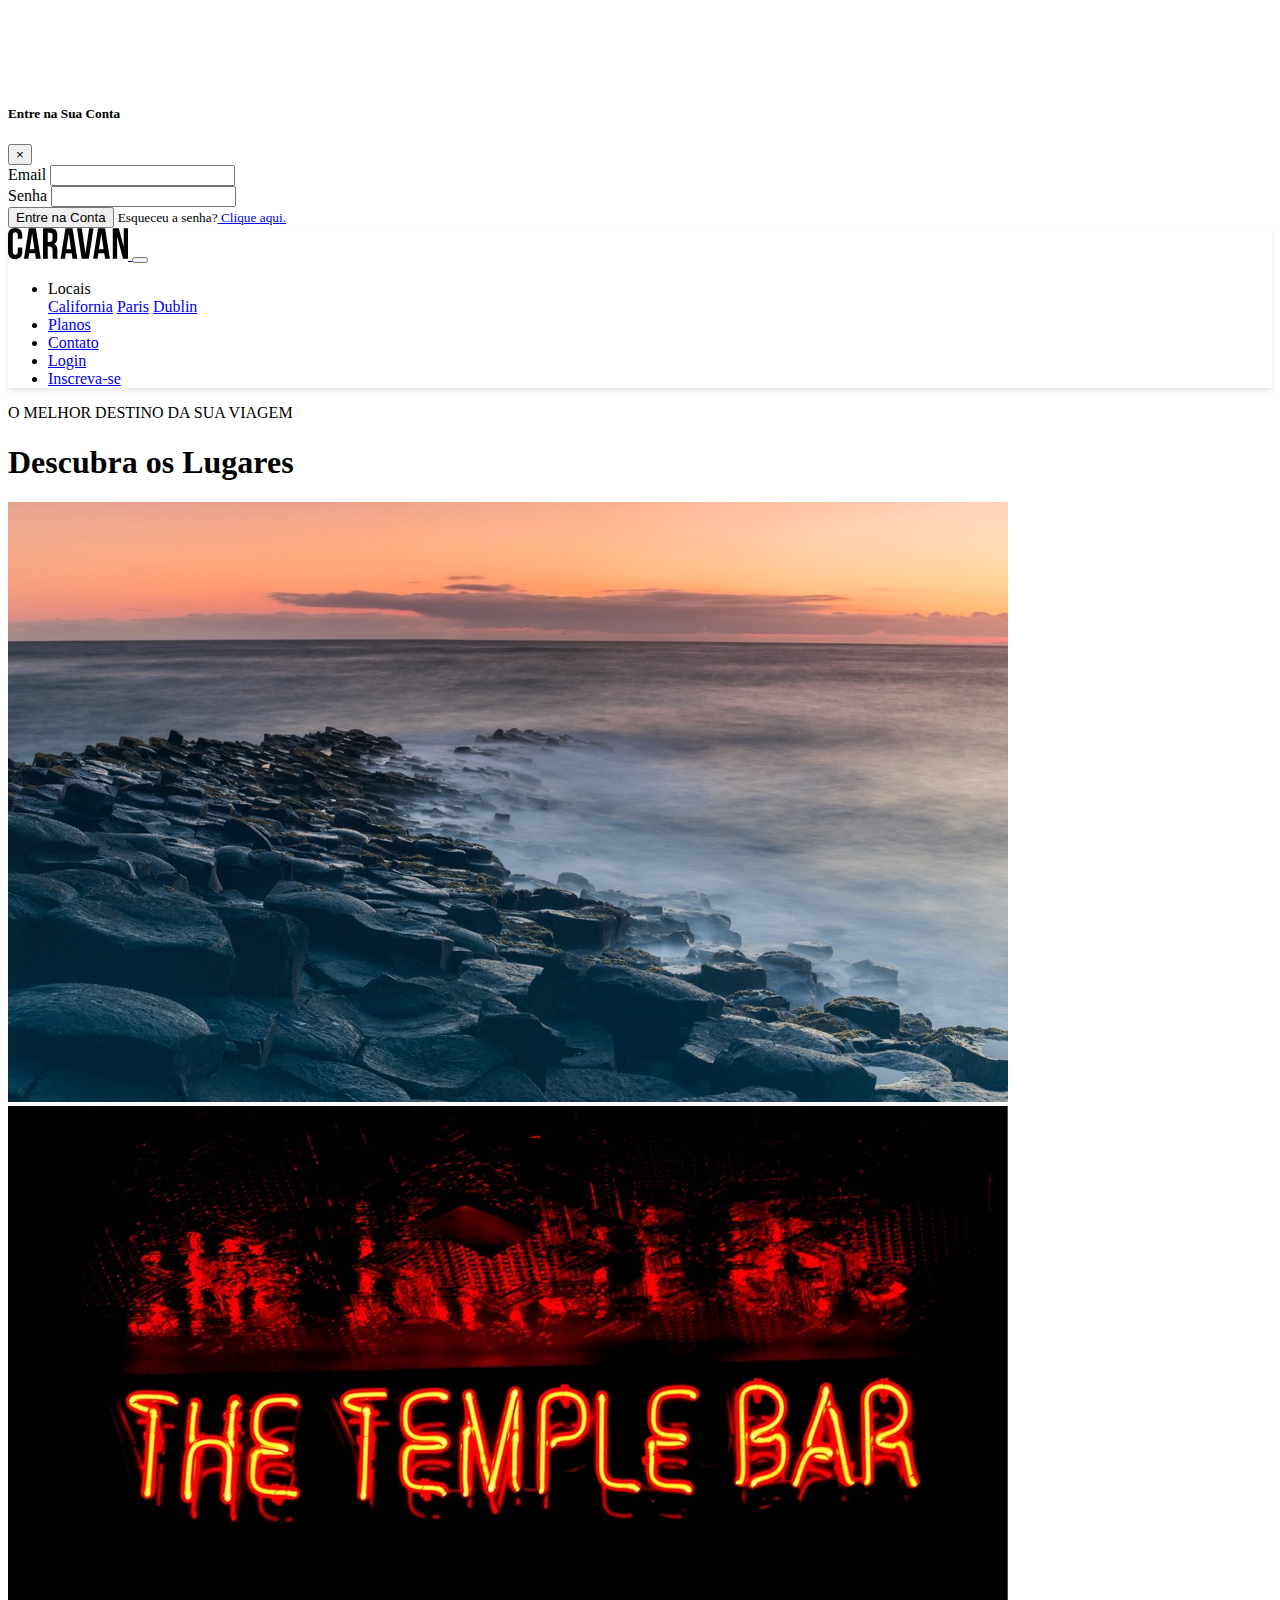
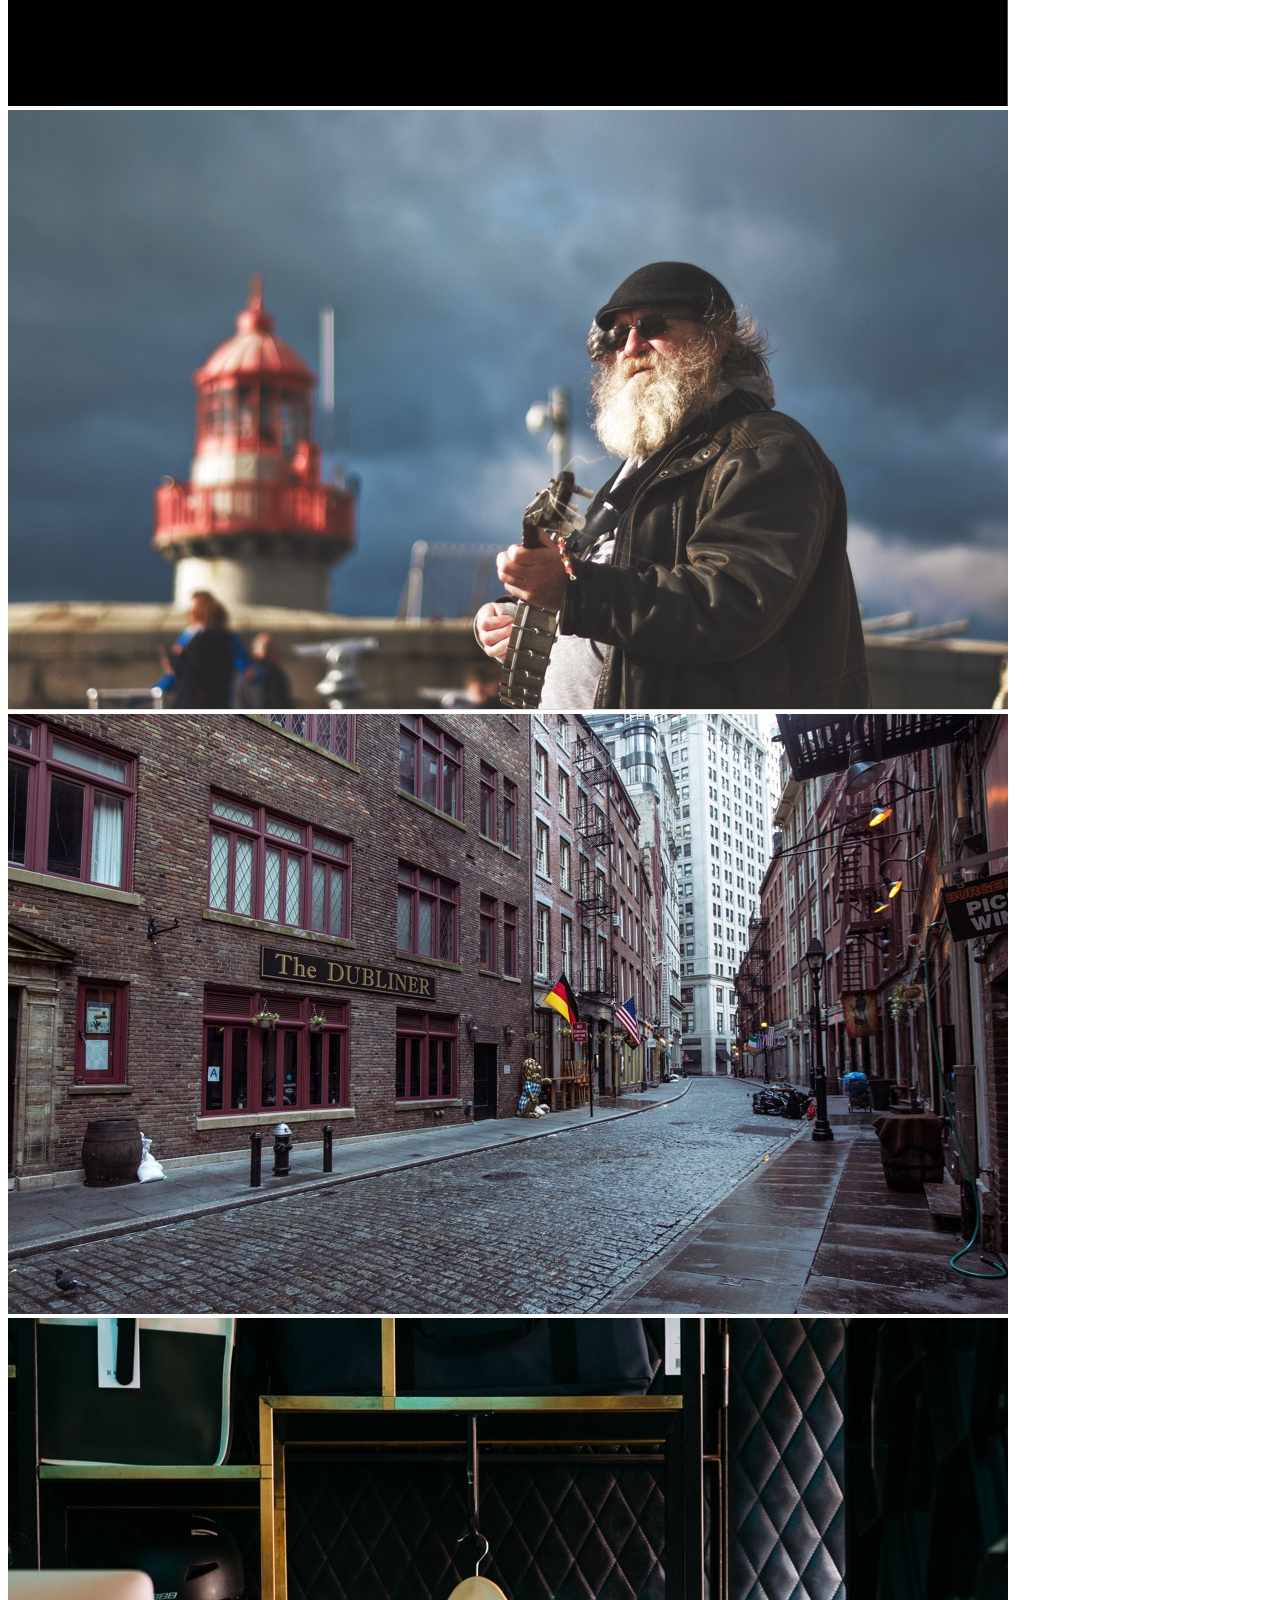
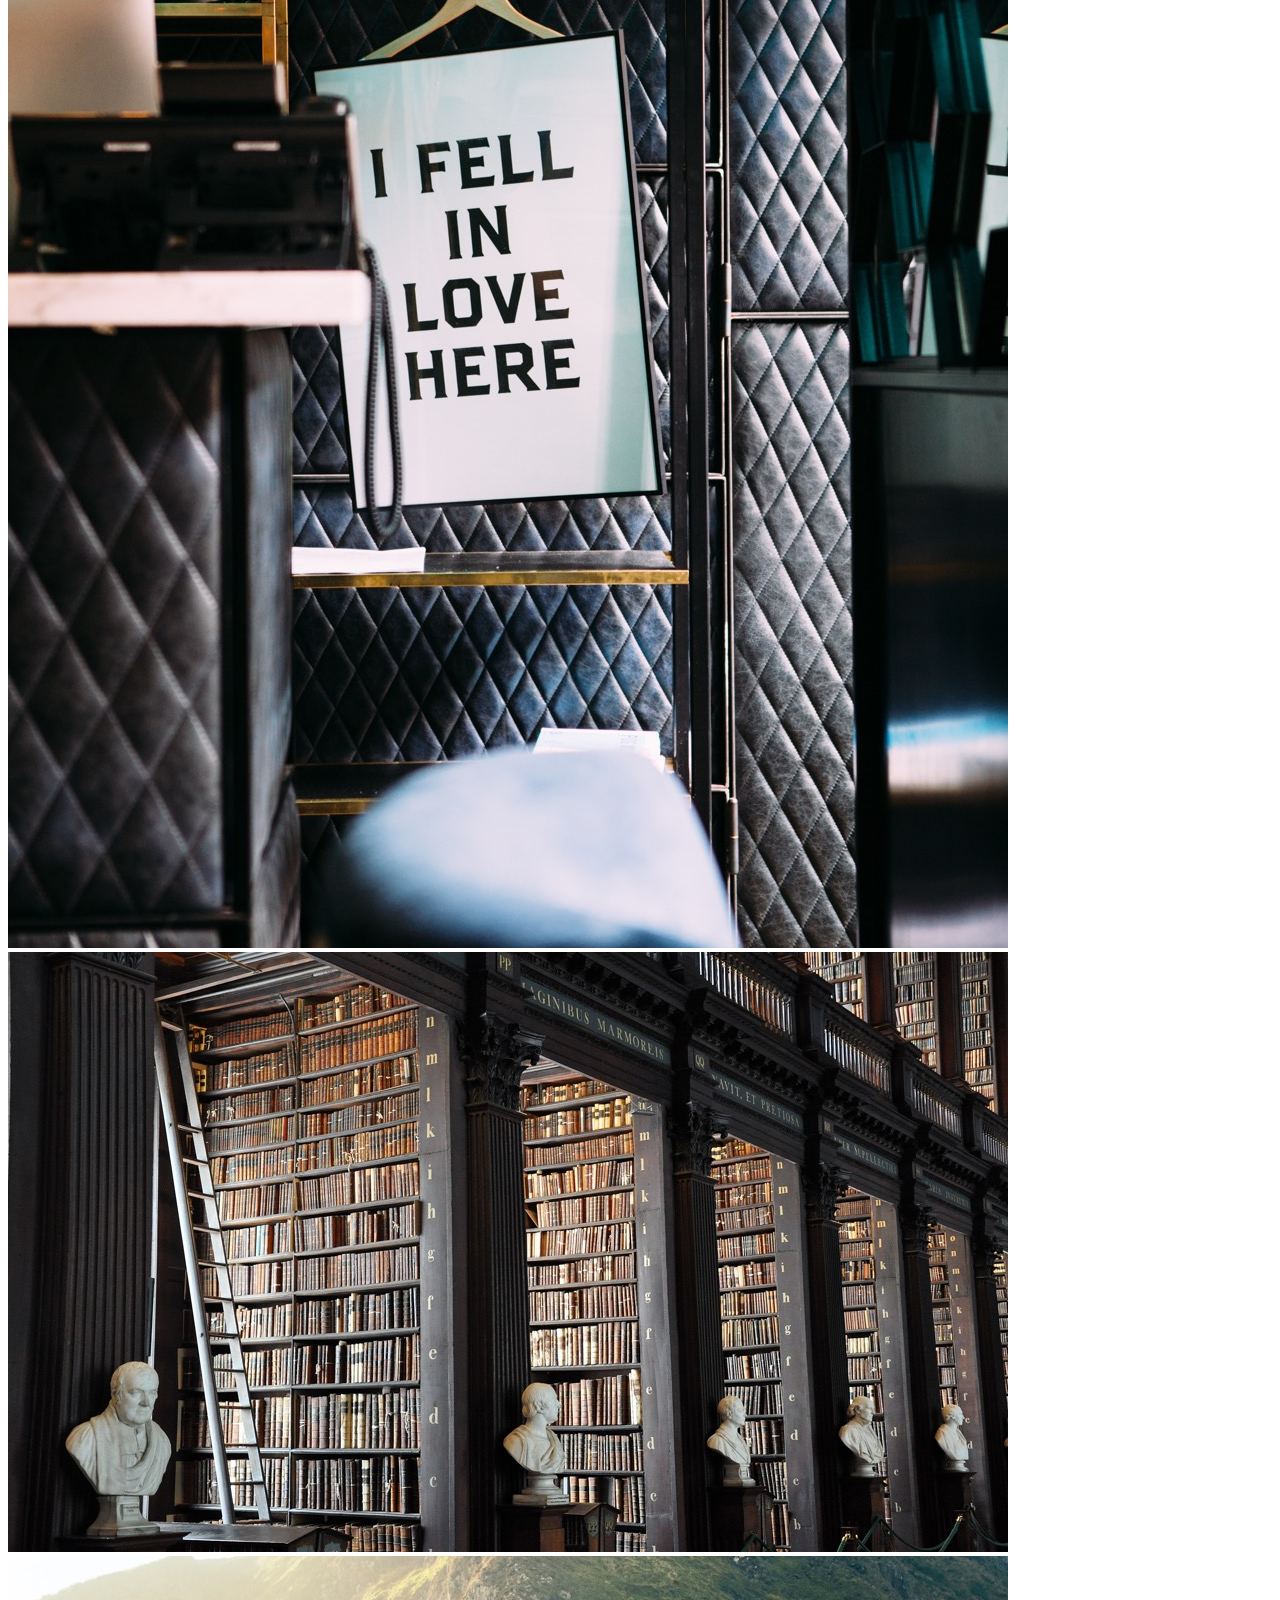
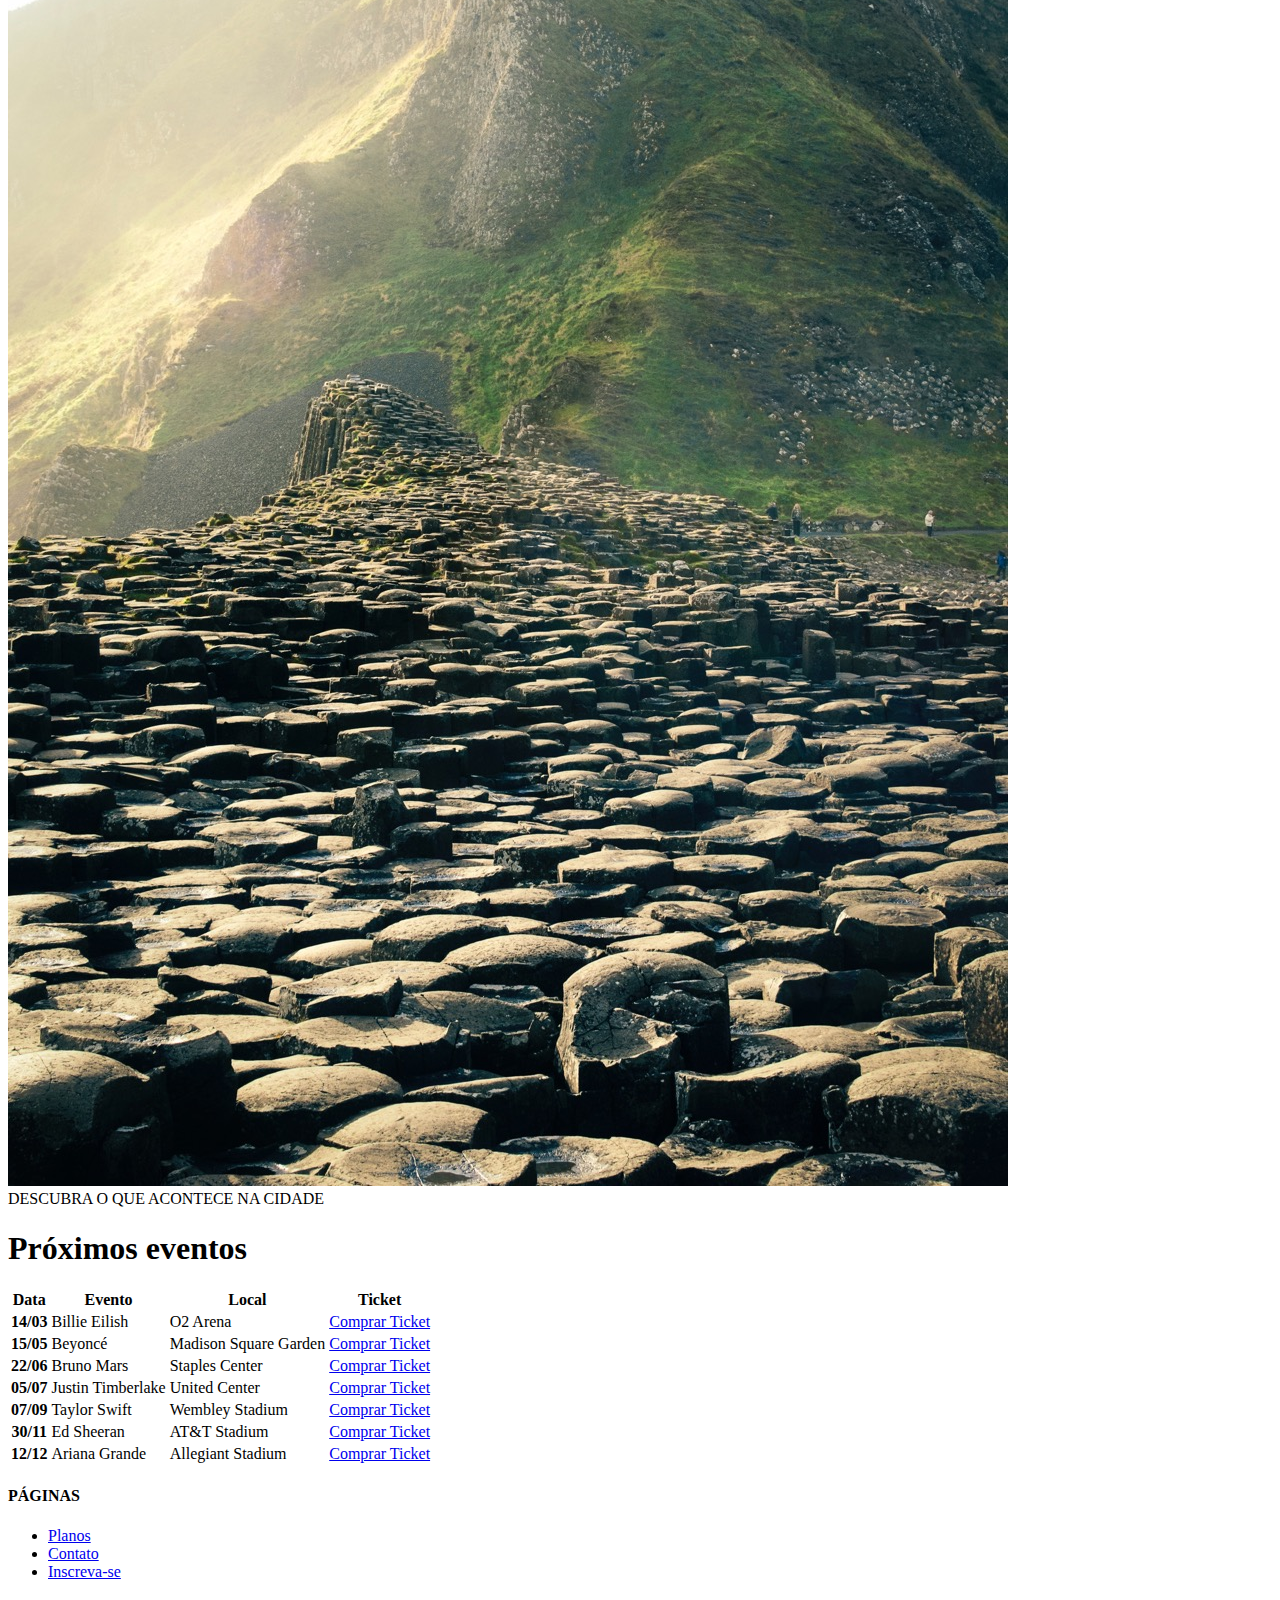
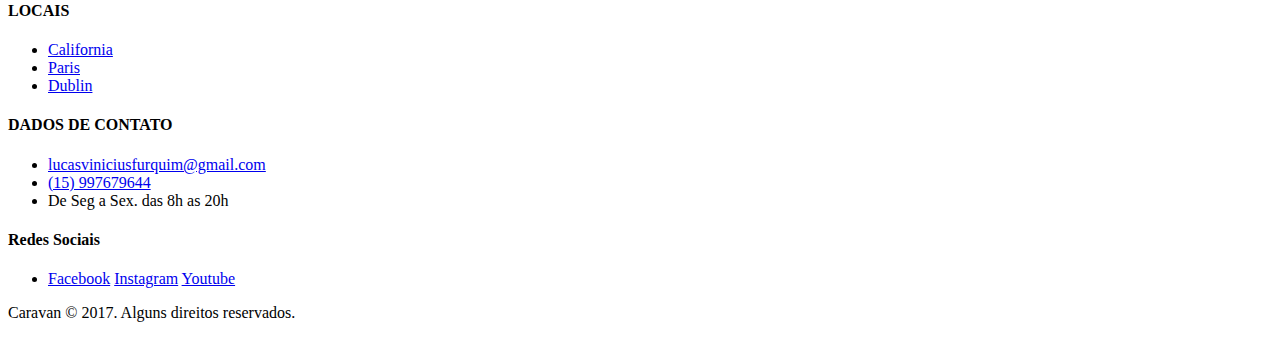
<file: local.html>
<!DOCTYPE html>
<html>

<head>
  <title>Caravan - Local</title>
  <link rel="stylesheet" href="https://cdn.jsdelivr.net/npm/bootstrap@4.6.2/dist/css/bootstrap.min.css" integrity="sha384-xOolHFLEh07PJGoPkLv1IbcEPTNtaed2xpHsD9ESMhqIYd0nLMwNLD69Npy4HI+N" crossorigin="anonymous">
  <meta charset="utf-8">
  <meta name="viewport" content="width=device-width, initial-scale=1, shrink-to-fit=no">

  <link rel="stylesheet" href="css/style.css">
</head>

<body>

  <!-- MODAL -->

  <div class="modal fade" id="modallogin" tabindex="-1" role="dialog" aria-labelledby="ModalLogintitulo" aria-hidden="true">
    <div class="modal-dialog" role="document">
      <div class="modal-content">
        <div class="modal-header">
          <h5 class="modal-title" id="ModalLogintitulo">Entre na Sua Conta</h5>
          <button type="button" class="close" data-dismiss="modal" aria-label="Fechar">
            <span aria-hidden="true">&times;</span>
          </button>
        </div>
        <div class="modal-body">
          <form>
            <div class="form-group">
              <label for="loginemail">Email</label>
              <input type="email" class="form-control" id="loginemail">
            </div>
            <div class="form-group">
              <label for="senha">Senha</label>
              <input type="password" class="form-control" id="senha">
            </div>
            <button type="submit" class="btn btn-primary">Entre na Conta</button>
            <small class="form-text text-muted">Esqueceu a senha?<a href="#"> Clique aqui.</a></small>
        </div>
        </form>
      </div>
    </div>
  </div>
  </div>

  <!-- FECHA MODAL -->

  <nav class="navbar navbar-expand-md bg-light navbar-light fixed-top py-3 box-shadow">
    <a class="navbar-brand" href="./index.html">
      <img src="img/caravan.svg" alt="Caravan">
    </a>

    <button class="navbar-toggler" type="button" data-toggle="collapse" data-target="#conteudoNavbarSuportado" aria-controls="conteudoNavbarSuportado" aria-expanded="false" aria-label="Alterna navegação">
      <span class="navbar-toggler-icon"></span>
    </button>

    <div class="collapse navbar-collapse" id="conteudoNavbarSuportado">
      <ul class="navbar-nav ml-auto">
        <li class="nav-item dropdown">
          <a class="nav-link dropdown-toggle active" type="button" id="dropdownMenuButton" data-toggle="dropdown" aria-haspopup="true" aria-expanded="false">Locais</a>
          <div class="dropdown-menu" aria-labelledby="dropdownMenuButton">
            <a href="./local.html" class="dropdown-item">California</a>
            <a href="./local.html" class="dropdown-item">Paris</a>
            <a href="./local.html" class="dropdown-item">Dublin</a>
          </div>
        </li>
        <li class="nav-item">
          <a class="nav-link" href="./planos.html">Planos</a>
        </li>
        <li class="nav-item">
          <a class="nav-link" href="./contato.html">Contato</a>
        </li>
        <li class="nav-item">
          <a class="nav-link" href="#" data-toggle="modal" data-target="#modallogin">Login</a>
        </li>
        <li class="nav-item ml-md-2">
          <a class="btn btn-outline-primary" href="./inscricao.html">Inscreva-se</a>
        </li>
      </ul>
    </div>
  </nav>



  <section class=" container">
    <div class="my-5 text-center">
      <span class="h5 d-block">O MELHOR DESTINO DA SUA VIAGEM</span>
      <h1 class="display-4 text-primary">Descubra os Lugares</h1>
    </div>


    <div class="row">

      <div class="col-md">
        <img class="img-fluid mb-4" src="img/local/foto-1.jpg" alt="Foto 1">
        <img class="img-fluid mb-4" src="img/local/foto-2.jpg" alt="Foto 2">
        <img class="img-fluid mb-4" src="img/local/foto-3.jpg" alt="Foto 3">
      </div>

      <div class="col-md">
        <img class="img-fluid mb-4" src="img/local/foto-4.jpg" alt="Foto 4">
        <img class="img-fluid mb-4" src="img/local/foto-5.jpg" alt="Foto 5">
      </div>

      <div class="col-md">
        <img class="img-fluid mb-4" src="img/local/foto-6.jpg" alt="Foto 6">
        <img class="img-fluid mb-4" src="img/local/foto-7.jpg" alt="Foto 7">
      </div>
    </div>
  </section>

  <section class="container">

    <div class="my-5 text-center">
      <span class="h5 d-block">DESCUBRA O QUE ACONTECE NA CIDADE</span>
      <h1 class="display-4 text-primary">Próximos eventos</h1>
    </div>

    <table>
      <table class="table table-responsive-md table-hover">
        <thead>
          <tr>
            <th scope="col">Data</th>
            <th scope="col">Evento</th>
            <th scope="col">Local</th>
            <th scope="col">Ticket</th>
          </tr>
        </thead>
        <tbody>
          <tr>
            <th scope="row">14/03</th>
            <td>Billie Eilish</td>
            <td>O2 Arena</td>
            <td><a href="#" class="btn btn-outline-secondary btn-sm">Comprar Ticket</a></td>
          </tr>

          <tr>
            <th scope="row">15/05</th>
            <td>Beyoncé</td>
            <td>Madison Square Garden</td>
            <td><a href="#" class="btn btn-outline-secondary btn-sm">Comprar Ticket</a></td>
          </tr>

          <tr>
            <th scope="row">22/06</th>
            <td>Bruno Mars</td>
            <td>Staples Center</td>
            <td><a href="#" class="btn btn-outline-secondary btn-sm">Comprar Ticket</a></td>
          </tr>

          <tr>
            <th scope="row">05/07</th>
            <td>Justin Timberlake</td>
            <td>United Center</td>
            <td><a href="#" class="btn btn-outline-secondary btn-sm">Comprar Ticket</a></td>
          </tr>

          <tr>
            <th scope="row">07/09</th>
            <td>Taylor Swift</td>
            <td>Wembley Stadium</td>
            <td><a href="#" class="btn btn-outline-secondary btn-sm">Comprar Ticket</a></td>
          </tr>

          <tr>
            <th scope="row">30/11</th>
            <td>Ed Sheeran</td>
            <td>AT&T Stadium</td>
            <td><a href="#" class="btn btn-outline-secondary btn-sm">Comprar Ticket</a></td>
          </tr>

          <tr>
            <th scope="row">12/12</th>
            <td>Ariana Grande</td>
            <td>Allegiant Stadium</td>
            <td><a href="#" class="btn btn-outline-secondary btn-sm">Comprar Ticket</a></td>
          </tr>
        </tbody>
      </table>
    </table>

  </section>



  <footer class="bg-dark text-white mt-5">
    <div class="container py-4">
      <div class="row">
        <div class="col-md-3 col-6">
          <h4 class="h6">PÁGINAS</h4>
          <ul class="list-unstyled">
            <li><a href="planos.html">Planos</a></li>
            <li><a href="contato.html">Contato</a></li>
            <li><a href="inscricao.html">Inscreva-se</a></li>
          </ul>
        </div>

        <div class="col-md-3 col-6">
          <h4 class="h6">LOCAIS</h4>
          <ul class="list-unstyled">
            <li><a href="local.html">California</a></li>
            <li><a href="local.html">Paris</a></li>
            <li><a href="local.html">Dublin</a></li>
          </ul>
        </div>

        <div class="col-md-4">
          <h4 class="h6">DADOS DE CONTATO</h4>
          <ul class="list-unstyled text-secondary">
            <li><a class="text-secondary" href="mailto:lucasviniciusfurquim@gmail.com">lucasviniciusfurquim@gmail.com</a></li>
            <li><a class="text-secondary" href="tel:+5515997679644">(15) 997679644</a></li>
            <li>De Seg a Sex. das 8h as 20h</li>
          </ul>
        </div>

        <div class="col-md-2">
          <h4 class="h6">Redes Sociais</h4>
          <ul class="list-unstyled">
            <li>
              <a style="max-width: 140px;" class="btn btn-sm btn-outline-secondary btn-block mb-2" href="#">Facebook</a>
              <a style="max-width: 140px;" class="btn btn-sm btn-outline-secondary btn-block mb-2" href="#">Instagram</a>
              <a style="max-width: 140px;" class="btn btn-sm btn-outline-secondary btn-block mb-2" href="#">Youtube</a>
            </li>
          </ul>
        </div>
      </div>
    </div>

    <div class="bg-primary text-center py-3">
      <p class="mb-0">Caravan © 2017. Alguns direitos reservados.</p>
    </div>
  </footer>

  <script src="https://code.jquery.com/jquery-3.3.1.slim.min.js" integrity="sha384-q8i/X+965DzO0rT7abK41JStQIAqVgRVzpbzo5smXKp4YfRvH+8abtTE1Pi6jizo" crossorigin="anonymous"></script>
  <script src="https://cdnjs.cloudflare.com/ajax/libs/popper.js/1.14.3/umd/popper.min.js" integrity="sha384-ZMP7rVo3mIykV+2+9J3UJ46jBk0WLaUAdn689aCwoqbBJiSnjAK/l8WvCWPIPm49" crossorigin="anonymous"></script>
  <script src="https://stackpath.bootstrapcdn.com/bootstrap/4.1.3/js/bootstrap.min.js" integrity="sha384-ChfqqxuZUCnJSK3+MXmPNIyE6ZbWh2IMqE241rYiqJxyMiZ6OW/JmZQ5stwEULTy" crossorigin="anonymous"></script>
  <script type="text/javascript" src="js/script.js"></script>
</body>

</html>
</file>
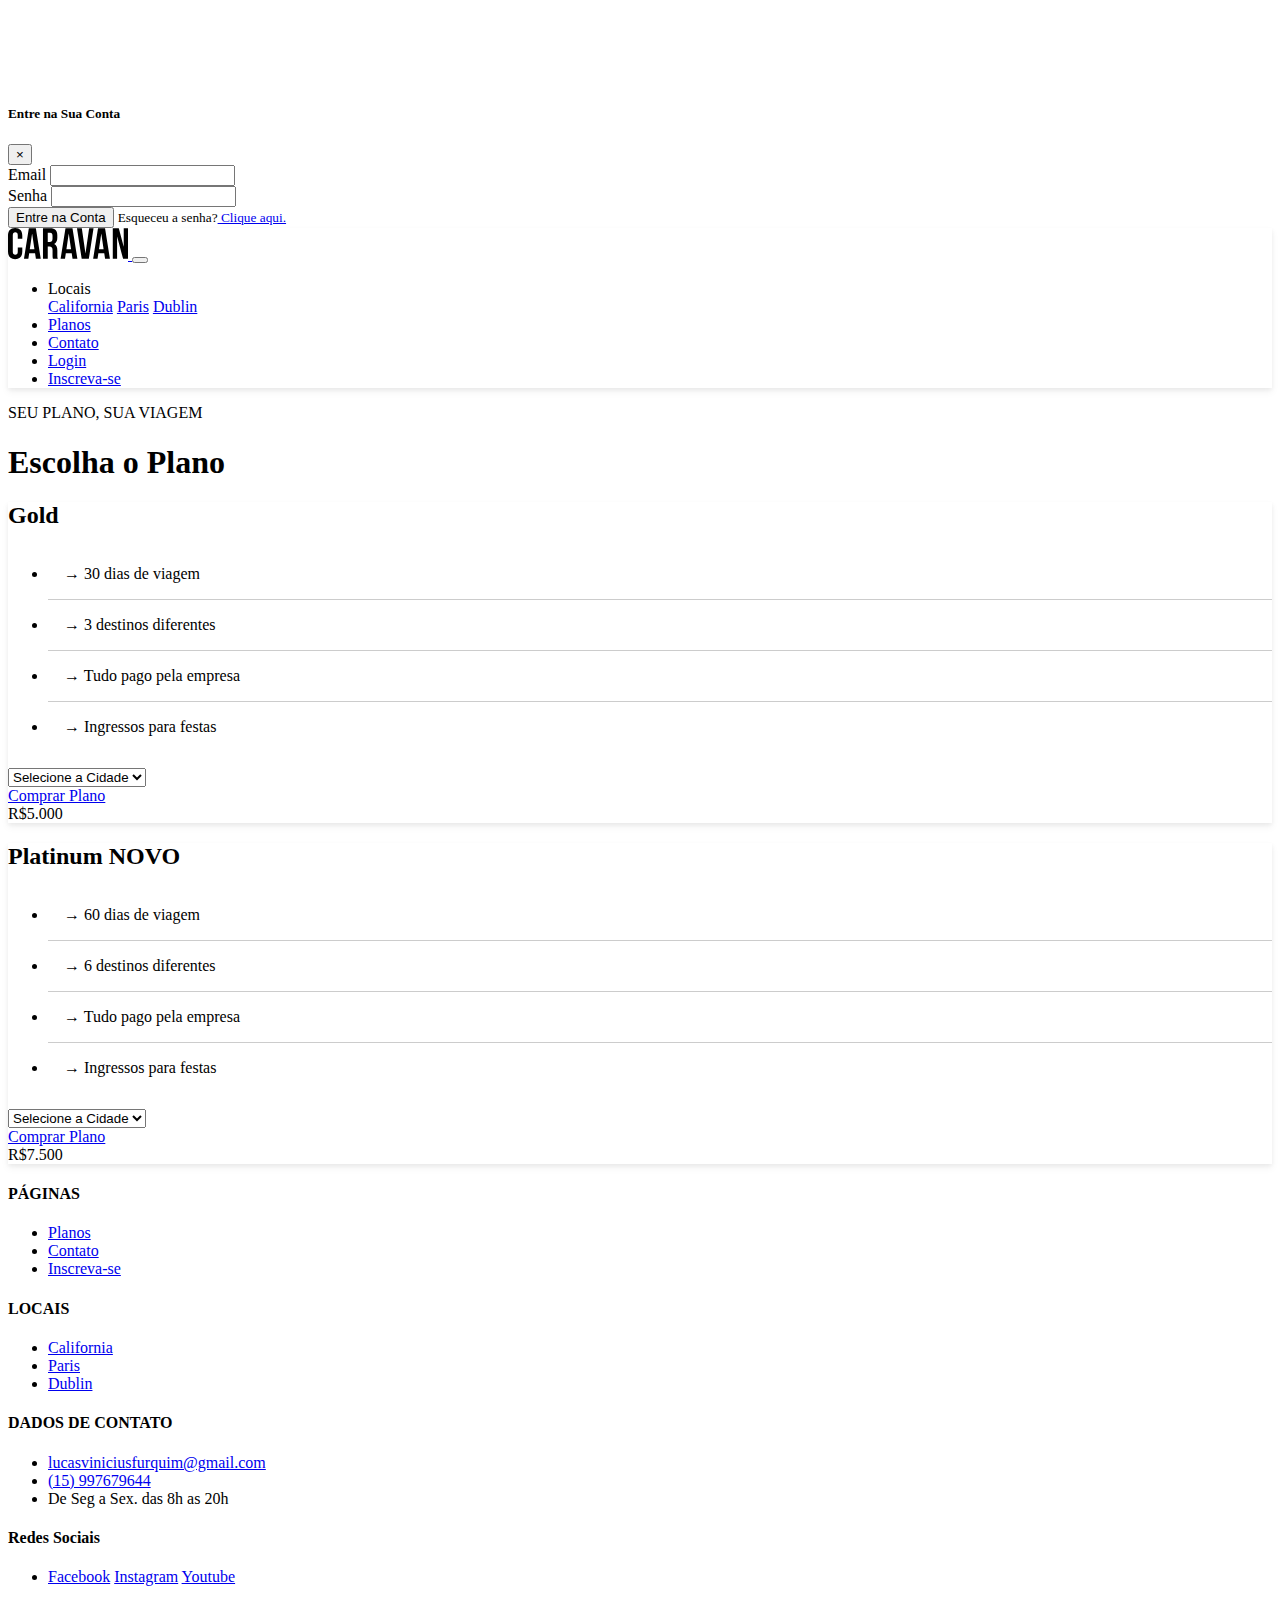
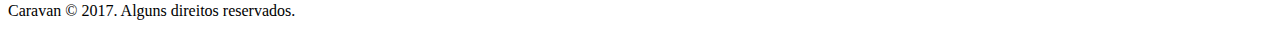
<file: planos.html>
<!DOCTYPE html>
<html>

<head>
  <title>Caravan - Planos</title>
  <link rel="stylesheet" href="https://cdn.jsdelivr.net/npm/bootstrap@4.6.2/dist/css/bootstrap.min.css" integrity="sha384-xOolHFLEh07PJGoPkLv1IbcEPTNtaed2xpHsD9ESMhqIYd0nLMwNLD69Npy4HI+N" crossorigin="anonymous">
  <meta charset="utf-8">
  <meta name="viewport" content="width=device-width, initial-scale=1, shrink-to-fit=no">

  <link rel="stylesheet" href="css/style.css">
</head>

<body>

  <!-- MODAL -->

  <div class="modal fade" id="modallogin" tabindex="-1" role="dialog" aria-labelledby="ModalLogintitulo" aria-hidden="true">
    <div class="modal-dialog" role="document">
      <div class="modal-content">
        <div class="modal-header">
          <h5 class="modal-title" id="ModalLogintitulo">Entre na Sua Conta</h5>
          <button type="button" class="close" data-dismiss="modal" aria-label="Fechar">
            <span aria-hidden="true">&times;</span>
          </button>
        </div>
        <div class="modal-body">
          <form>
            <div class="form-group">
              <label for="loginemail">Email</label>
              <input type="email" class="form-control" id="loginemail">
            </div>
            <div class="form-group">
              <label for="senha">Senha</label>
              <input type="password" class="form-control" id="senha">
            </div>
            <button type="submit" class="btn btn-primary">Entre na Conta</button>
            <small class="form-text text-muted">Esqueceu a senha?<a href="#"> Clique aqui.</a></small>
        </div>
        </form>
      </div>
    </div>
  </div>
  </div>

  <!-- FECHA MODAL -->

  <nav class="navbar navbar-expand-md bg-light navbar-light fixed-top py-3 box-shadow">
    <a class="navbar-brand" href="./index.html">
      <img src="img/caravan.svg" alt="Caravan">
    </a>

    <button class="navbar-toggler" type="button" data-toggle="collapse" data-target="#conteudoNavbarSuportado" aria-controls="conteudoNavbarSuportado" aria-expanded="false" aria-label="Alterna navegação">
      <span class="navbar-toggler-icon"></span>
    </button>

    <div class="collapse navbar-collapse" id="conteudoNavbarSuportado">
      <ul class="navbar-nav ml-auto">
        <li class="nav-item dropdown">
          <a class="nav-link dropdown-toggle " type="button" id="dropdownMenuButton" data-toggle="dropdown" aria-haspopup="true" aria-expanded="false">Locais</a>
          <div class="dropdown-menu" aria-labelledby="dropdownMenuButton">
            <a href="./local.html" class="dropdown-item">California</a>
            <a href="./local.html" class="dropdown-item">Paris</a>
            <a href="./local.html" class="dropdown-item">Dublin</a>
          </div>
        </li>
        <li class="nav-item">
          <a class="nav-link active" href="./planos.html">Planos</a>
        </li>
        <li class="nav-item">
          <a class="nav-link" href="./contato.html">Contato</a>
        </li>
        <li class="nav-item">
          <a class="nav-link" href="#" data-toggle="modal" data-target="#modallogin">Login</a>
        </li>
        <li class="nav-item ml-md-2">
          <a class="btn btn-outline-primary" href="./inscricao.html">Inscreva-se</a>
        </li>
      </ul>
    </div>
  </nav>

  <!-- FECHA NAV -->


  <section class=" container">
    <div class="my-5 text-center">
      <span class="h5 d-block">SEU PLANO, SUA VIAGEM</span>
      <h1 class="display-4 text-primary">Escolha o Plano</h1>
    </div>

    <div class="row ">
      <div class="col mb-5">
        <div class="bg-light p-4 box-shadow  rounded">
          <h2>Gold</h2>
          <ul class="lista-plano list-unstyled">
            <li><span data-toggle="tooltip" data-placement="top" title="Isso mesmo, são 30 dias de viagem.">→ 30 dias de viagem</span></li>
            <li><span data-toggle="tooltip" data-placement="top" title="Isso mesmo, 3 Lurages Diferentes.">→ 3 destinos diferentes</span></li>
            <li><span data-toggle="tooltip" data-placement="top" title="Isso mesmo, Todos os custos.">→ Tudo pago pela empresa</span></li>
            <li><span data-toggle="tooltip" data-placement="top" title="Isso mesmo, Até suas bebidas e por nossa conta.">→ Ingressos para festas</span></li>
          </ul>

          <form action="">
            <div class="form-group">
              <select class="form-control bg-light" id="cidadesGold">
                <option>Selecione a Cidade</option>
                <option>California</option>
                <option>Páris</option>
                <option>Dublin</option>
              </select>
            </div>
          </form>

          <div class="row mt-4 align-items-center ">
            <div class="col-lg">
              <a href="inscricao.html" class="btn btn-primary btn-lg btn-block">Comprar Plano</a>
            </div>

            <div class="col-lg">
              <span class="h4">R$5.000</span>
            </div>
          </div>

        </div>
      </div>

      <div class="col-md ">
        <div class="bg-light p-4 box-shadow  rounded">
          <h2>Platinum <span class="badge badge-success">NOVO</span></h2>
          <ul class="lista-plano list-unstyled">
            <li><span data-toggle="tooltip" data-placement="top" title="Isso mesmo, são 60 dias de viagem.">→ 60 dias de viagem</span></li>
            <li><span data-toggle="tooltip" data-placement="top" title="Isso mesmo, 6 Lurages Diferentes.">→ 6 destinos diferentes</span></li>
            <li><span data-toggle="tooltip" data-placement="top" title="Isso mesmo, Todos os custos.">→ Tudo pago pela empresa</span></li>
            <li><span data-toggle="tooltip" data-placement="top" title="Isso mesmo, Até suas bebidas e por nossa conta.">→ Ingressos para festas</span></li>
          </ul>

          <form action="">
            <div class="form-group">
              <select class="form-control bg-light" id="cidadesPlat">
                <option>Selecione a Cidade</option>
                <option>California</option>
                <option>Páris</option>
                <option>Dublin</option>
              </select>
            </div>
          </form>
          <div class="row mt-4 align-items-center ">
            <div class="col-lg">
              <a href="inscricao.html" class="btn btn-primary btn-lg btn-block">Comprar Plano</a>
            </div>

            <div class="col-lg">
              <span class="h4">R$7.500</span>
            </div>
          </div>
        </div>
      </div>
    </div>
  </section>

  <!-- FOOTER -->
  <footer class="bg-dark text-white mt-5">
    <div class="container py-4">
      <div class="row">
        <div class="col-md-3 col-6">
          <h4 class="h6">PÁGINAS</h4>
          <ul class="list-unstyled">
            <li><a href="planos.html">Planos</a></li>
            <li><a href="contato.html">Contato</a></li>
            <li><a href="inscricao.html">Inscreva-se</a></li>
          </ul>
        </div>

        <div class="col-md-3 col-6">
          <h4 class="h6">LOCAIS</h4>
          <ul class="list-unstyled">
            <li><a href="local.html">California</a></li>
            <li><a href="local.html">Paris</a></li>
            <li><a href="local.html">Dublin</a></li>
          </ul>
        </div>

        <div class="col-md-4">
          <h4 class="h6">DADOS DE CONTATO</h4>
          <ul class="list-unstyled text-secondary">
            <li><a class="text-secondary" href="mailto:lucasviniciusfurquim@gmail.com">lucasviniciusfurquim@gmail.com</a></li>
            <li><a class="text-secondary" href="tel:+5515997679644">(15) 997679644</a></li>
            <li>De Seg a Sex. das 8h as 20h</li>
          </ul>
        </div>

        <div class="col-md-2">
          <h4 class="h6">Redes Sociais</h4>
          <ul class="list-unstyled">
            <li>
              <a style="max-width: 140px;" class="btn btn-sm btn-outline-secondary btn-block mb-2" href="#">Facebook</a>
              <a style="max-width: 140px;" class="btn btn-sm btn-outline-secondary btn-block mb-2" href="#">Instagram</a>
              <a style="max-width: 140px;" class="btn btn-sm btn-outline-secondary btn-block mb-2" href="#">Youtube</a>
            </li>
          </ul>
        </div>
      </div>
    </div>

    <div class="bg-primary text-center py-3">
      <p class="mb-0">Caravan © 2017. Alguns direitos reservados.</p>
    </div>
  </footer>

  <script src="https://code.jquery.com/jquery-3.3.1.slim.min.js" integrity="sha384-q8i/X+965DzO0rT7abK41JStQIAqVgRVzpbzo5smXKp4YfRvH+8abtTE1Pi6jizo" crossorigin="anonymous"></script>
  <script src="https://cdnjs.cloudflare.com/ajax/libs/popper.js/1.14.3/umd/popper.min.js" integrity="sha384-ZMP7rVo3mIykV+2+9J3UJ46jBk0WLaUAdn689aCwoqbBJiSnjAK/l8WvCWPIPm49" crossorigin="anonymous"></script>
  <script src="https://stackpath.bootstrapcdn.com/bootstrap/4.1.3/js/bootstrap.min.js" integrity="sha384-ChfqqxuZUCnJSK3+MXmPNIyE6ZbWh2IMqE241rYiqJxyMiZ6OW/JmZQ5stwEULTy" crossorigin="anonymous"></script>
  <script type="text/javascript" src="js/script.js"></script>
</body>

</html>
</file>
<file: css/style.css>
body {
  padding-top: 76px;
}

.box-shadow {
  box-shadow: 0 2px 4px 0 rgba(0, 0, 0, 0.05), 0 4px 8px 0 rgba(0, 0, 0, 0.05);
}

#home-quote {
  background: url("../img/bg-quote.jpg") center center;
  background-size: cover;
}

@media (max-width: 767px) {
  #home-quote .display-4 {
    font-size: 2.5rem;
  }
  body {
    padding-top: 0px;
  }
  .fixed-top {
    position: relative;
  }
}

.lista-plano li + li {
  border-top: 1px solid rgba(0, 0, 0, 0.2);
}

.lista-plano li {
  padding: 1rem;
}
</file>
